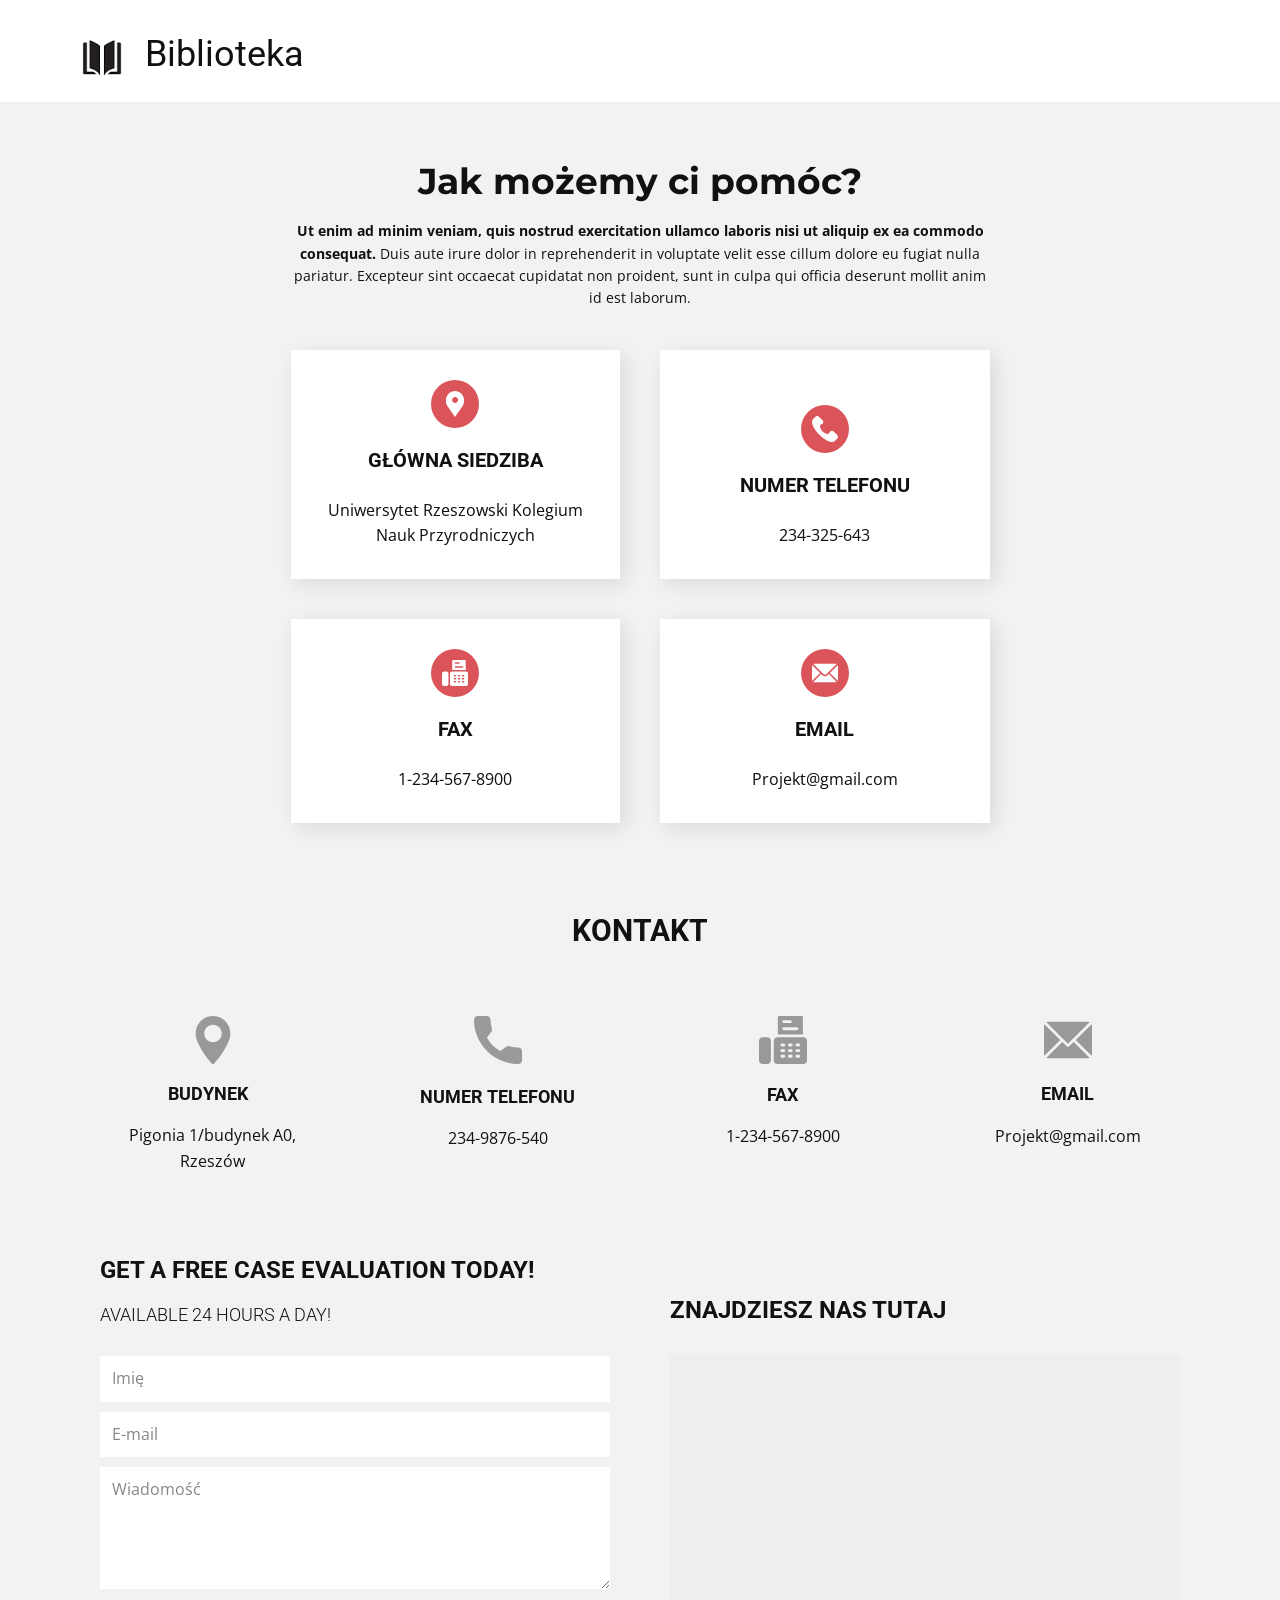
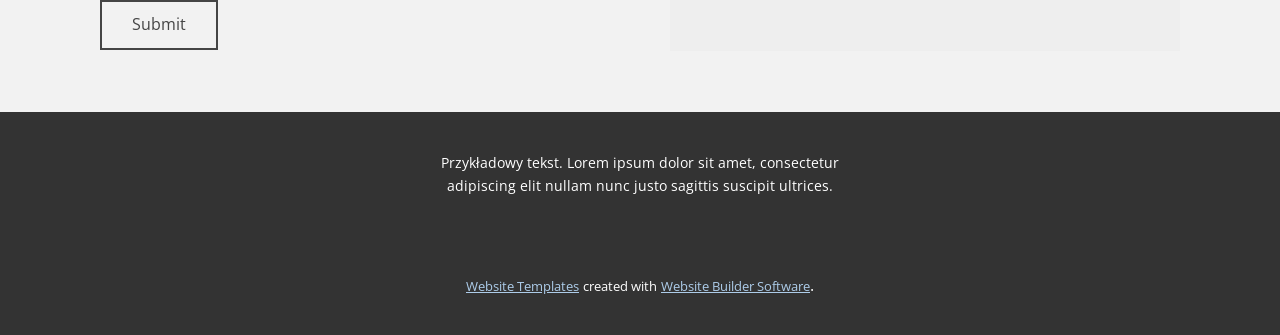
<file: Contact/index.html>
<!DOCTYPE html>
<html style="font-size: 16px;">
  <head>
    <meta name="viewport" content="width=device-width, initial-scale=1.0">
    <meta charset="utf-8">
    <meta name="keywords" content="Biblioteka, Jak możemy ci pomóc?, Kontakt">
    <meta name="description" content="">
    <title>Strona Główna</title>
    <link rel="stylesheet" href="nicepage.css" media="screen">
<link rel="stylesheet" href="Strona-Główna.css" media="screen">
    <script class="u-script" type="text/javascript" src="jquery.js" defer=""></script>
    <script class="u-script" type="text/javascript" src="nicepage.js" defer=""></script>
    <meta name="generator" content="Nicepage 4.11.3, nicepage.com">
    <link id="u-theme-google-font" rel="stylesheet" href="https://fonts.googleapis.com/css?family=Roboto:100,100i,300,300i,400,400i,500,500i,700,700i,900,900i|Open+Sans:300,300i,400,400i,500,500i,600,600i,700,700i,800,800i">
    <link id="u-page-google-font" rel="stylesheet" href="https://fonts.googleapis.com/css?family=Montserrat:100,100i,200,200i,300,300i,400,400i,500,500i,600,600i,700,700i,800,800i,900,900i">
    
    
    
    <script type="application/ld+json">{
		"@context": "http://schema.org",
		"@type": "Organization",
		"name": "",
		"logo": "images/unnamed.png"
}</script>
    <meta name="theme-color" content="#478ac9">
    <meta property="og:title" content="Strona Główna">
    <meta property="og:type" content="website">
  </head>
  <body data-home-page="Strona-Główna.html" data-home-page-title="Strona Główna" class="u-body u-xl-mode"><header class="u-clearfix u-header u-header" id="sec-e976"><div class="u-clearfix u-sheet u-sheet-1">
        <a href="https://nicepage.com" class="u-image u-logo u-image-1" data-image-width="85" data-image-height="85">
          <img src="images/unnamed.png" class="u-logo-image u-logo-image-1">
        </a>
        <h2 class="u-text u-text-1">Biblioteka</h2>
        <nav class="u-menu u-menu-dropdown u-offcanvas u-menu-1">
          <div class="menu-collapse" style="font-size: 1rem; letter-spacing: 0px;">
            <a class="u-button-style u-custom-left-right-menu-spacing u-custom-padding-bottom u-custom-top-bottom-menu-spacing u-nav-link u-text-active-palette-1-base u-text-hover-palette-2-base" href="#">
              <svg class="u-svg-link" viewBox="0 0 24 24"><use xmlns:xlink="http://www.w3.org/1999/xlink" xlink:href="#menu-hamburger"></use></svg>
              <svg class="u-svg-content" version="1.1" id="menu-hamburger" viewBox="0 0 16 16" x="0px" y="0px" xmlns:xlink="http://www.w3.org/1999/xlink" xmlns="http://www.w3.org/2000/svg"><g><rect y="1" width="16" height="2"></rect><rect y="7" width="16" height="2"></rect><rect y="13" width="16" height="2"></rect>
</g></svg>
            </a>
          </div>
          <div class="u-custom-menu u-nav-container"></div>
          <div class="u-custom-menu u-nav-container-collapse">
            <div class="u-black u-container-style u-inner-container-layout u-opacity u-opacity-95 u-sidenav">
              <div class="u-inner-container-layout u-sidenav-overflow">
                <div class="u-menu-close"></div>
                <ul class="u-align-center u-nav u-popupmenu-items u-unstyled u-nav-1"><li class="u-nav-item"><a class="u-button-style u-nav-link" href="Strona-Główna.html">Strona Główna</a>
</li></ul>
              </div>
            </div>
            <div class="u-black u-menu-overlay u-opacity u-opacity-70"></div>
          </div>
        </nav>
      </div></header>
    <section class="u-align-center u-clearfix u-grey-5 u-section-1" id="carousel_4050">
      <div class="u-clearfix u-sheet u-sheet-1">
        <h2 class="u-custom-font u-font-montserrat u-text u-text-1">Jak możemy ci pomóc?</h2>
        <p class="u-text u-text-2">
          <span style="font-weight: 700;">Ut enim ad minim veniam, quis nostrud exercitation ullamco laboris nisi ut aliquip ex ea commodo consequat. </span>Duis aute irure dolor in reprehenderit in voluptate velit esse cillum dolore eu fugiat nulla pariatur. Excepteur sint occaecat cupidatat non proident, sunt in culpa qui officia deserunt mollit anim id est laborum.
        </p>
        <div class="u-list u-list-1">
          <div class="u-repeater u-repeater-1">
            <div class="u-align-center u-container-style u-list-item u-repeater-item u-white u-list-item-1">
              <div class="u-container-layout u-similar-container u-valign-bottom u-container-layout-1"><span class="u-icon u-icon-circle u-palette-2-base u-icon-1"><svg class="u-svg-link" preserveAspectRatio="xMidYMin slice" viewBox="0 0 52 52" style=""><use xmlns:xlink="http://www.w3.org/1999/xlink" xlink:href="#svg-077e"></use></svg><svg class="u-svg-content" viewBox="0 0 52 52" x="0px" y="0px" id="svg-077e" style="enable-background:new 0 0 52 52;"><path style="fill:currentColor;" d="M38.853,5.324L38.853,5.324c-7.098-7.098-18.607-7.098-25.706,0h0
	C6.751,11.72,6.031,23.763,11.459,31L26,52l14.541-21C45.969,23.763,45.249,11.72,38.853,5.324z M26.177,24c-3.314,0-6-2.686-6-6
	s2.686-6,6-6s6,2.686,6,6S29.491,24,26.177,24z"></path></svg></span>
                <h5 class="u-align-center u-text u-text-3">gŁÓWNA SIEDZIBA</h5>
                <p class="u-align-center u-text u-text-4">Uniwersytet Rzeszowski Kolegium Nauk Przyrodniczych</p>
              </div>
            </div>
            <div class="u-container-style u-list-item u-repeater-item u-white u-list-item-2">
              <div class="u-container-layout u-similar-container u-valign-bottom u-container-layout-2"><span class="u-icon u-icon-circle u-palette-2-base u-text-white u-icon-2"><svg class="u-svg-link" preserveAspectRatio="xMidYMin slice" viewBox="0 0 513.64 513.64" style=""><use xmlns:xlink="http://www.w3.org/1999/xlink" xlink:href="#svg-9786"></use></svg><svg class="u-svg-content" viewBox="0 0 513.64 513.64" x="0px" y="0px" id="svg-9786" style="enable-background:new 0 0 513.64 513.64;"><g><g><path d="M499.66,376.96l-71.68-71.68c-25.6-25.6-69.12-15.359-79.36,17.92c-7.68,23.041-33.28,35.841-56.32,30.72    c-51.2-12.8-120.32-79.36-133.12-133.12c-7.68-23.041,7.68-48.641,30.72-56.32c33.28-10.24,43.52-53.76,17.92-79.36l-71.68-71.68    c-20.48-17.92-51.2-17.92-69.12,0l-48.64,48.64c-48.64,51.2,5.12,186.88,125.44,307.2c120.32,120.32,256,176.641,307.2,125.44    l48.64-48.64C517.581,425.6,517.581,394.88,499.66,376.96z"></path>
</g>
</g></svg></span>
                <h5 class="u-align-center u-text u-text-5">NUMER TELEFONU</h5>
                <p class="u-align-center u-text u-text-6">234-325-643</p>
              </div>
            </div>
            <div class="u-align-center u-container-style u-list-item u-repeater-item u-white u-list-item-3">
              <div class="u-container-layout u-similar-container u-valign-bottom u-container-layout-3"><span class="u-icon u-icon-circle u-palette-2-base u-icon-3"><svg class="u-svg-link" preserveAspectRatio="xMidYMin slice" viewBox="0 0 512 512" style=""><use xmlns:xlink="http://www.w3.org/1999/xlink" xlink:href="#svg-d01e"></use></svg><svg class="u-svg-content" viewBox="0 0 512 512" id="svg-d01e"><path d="m201 12.714v184.286h267v-184.286c0-7.022-5.692-12.714-12.714-12.714h-241.572c-7.022 0-12.714 5.692-12.714 12.714zm63.89 33.131h70.271c8.284 0 15 6.716 15 15s-6.716 15-15 15h-70.271c-8.284 0-15-6.716-15-15s6.715-15 15-15zm0 75.142h139.22c8.284 0 15 6.716 15 15s-6.716 15-15 15h-139.22c-8.284 0-15-6.716-15-15s6.715-15 15-15z"></path><path d="m472 227h-275c-22.091 0-40 17.909-40 40v205c0 22.091 17.909 40 40 40h275c22.091 0 40-17.909 40-40v-205c0-22.091-17.909-40-40-40zm-207.5 217.5h-20c-8.284 0-15-6.716-15-15s6.716-15 15-15h20c8.284 0 15 6.716 15 15s-6.716 15-15 15zm0-60h-20c-8.284 0-15-6.716-15-15s6.716-15 15-15h20c8.284 0 15 6.716 15 15s-6.716 15-15 15zm0-60h-20c-8.284 0-15-6.716-15-15s6.716-15 15-15h20c8.284 0 15 6.716 15 15s-6.716 15-15 15zm80 120h-20c-8.284 0-15-6.716-15-15s6.716-15 15-15h20c8.284 0 15 6.716 15 15s-6.716 15-15 15zm0-60h-20c-8.284 0-15-6.716-15-15s6.716-15 15-15h20c8.284 0 15 6.716 15 15s-6.716 15-15 15zm0-60h-20c-8.284 0-15-6.716-15-15s6.716-15 15-15h20c8.284 0 15 6.716 15 15s-6.716 15-15 15zm80 120h-20c-8.284 0-15-6.716-15-15s6.716-15 15-15h20c8.284 0 15 6.716 15 15s-6.716 15-15 15zm0-60h-20c-8.284 0-15-6.716-15-15s6.716-15 15-15h20c8.284 0 15 6.716 15 15s-6.716 15-15 15zm0-60h-20c-8.284 0-15-6.716-15-15s6.716-15 15-15h20c8.284 0 15 6.716 15 15s-6.716 15-15 15z"></path><path d="m87 227h-47c-22.091 0-40 17.909-40 40v205c0 22.091 17.909 40 40 40h47c22.091 0 40-17.909 40-40v-205c0-22.091-17.909-40-40-40z"></path></svg></span>
                <h5 class="u-align-center u-text u-text-7">Fax</h5>
                <p class="u-align-center u-text u-text-8">1-234-567-8900</p>
              </div>
            </div>
            <div class="u-align-center u-container-style u-list-item u-repeater-item u-white u-list-item-4">
              <div class="u-container-layout u-similar-container u-valign-bottom u-container-layout-4"><span class="u-icon u-icon-circle u-palette-2-base u-icon-4"><svg class="u-svg-link" preserveAspectRatio="xMidYMin slice" viewBox="0 0 512 512" style=""><use xmlns:xlink="http://www.w3.org/1999/xlink" xlink:href="#svg-9f82"></use></svg><svg class="u-svg-content" viewBox="0 0 512 512" x="0px" y="0px" id="svg-9f82" style="enable-background:new 0 0 512 512;"><g><g><path d="M507.49,101.721L352.211,256L507.49,410.279c2.807-5.867,4.51-12.353,4.51-19.279V121    C512,114.073,510.297,107.588,507.49,101.721z"></path>
</g>
</g><g><g><path d="M467,76H45c-6.927,0-13.412,1.703-19.279,4.51l198.463,197.463c17.548,17.548,46.084,17.548,63.632,0L486.279,80.51    C480.412,77.703,473.927,76,467,76z"></path>
</g>
</g><g><g><path d="M4.51,101.721C1.703,107.588,0,114.073,0,121v270c0,6.927,1.703,13.413,4.51,19.279L159.789,256L4.51,101.721z"></path>
</g>
</g><g><g><path d="M331,277.211l-21.973,21.973c-29.239,29.239-76.816,29.239-106.055,0L181,277.211L25.721,431.49    C31.588,434.297,38.073,436,45,436h422c6.927,0,13.412-1.703,19.279-4.51L331,277.211z"></path>
</g>
</g></svg></span>
                <h5 class="u-align-center u-text u-text-9">Email</h5>
                <p class="u-align-center u-text u-text-10">Projekt@gmail.com</p>
              </div>
            </div>
          </div>
        </div>
      </div>
    </section>
    <section class="u-align-center u-clearfix u-grey-5 u-section-2" id="carousel_330f">
      <div class="u-clearfix u-sheet u-valign-middle u-sheet-1">
        <h2 class="u-text u-text-1">Kontakt</h2>
        <div class="u-clearfix u-expanded-width u-layout-wrap u-layout-wrap-1">
          <div class="u-layout">
            <div class="u-layout-col">
              <div class="u-size-30">
                <div class="u-layout-row">
                  <div class="u-align-center u-container-style u-layout-cell u-left-cell u-size-15 u-size-30-md u-layout-cell-1">
                    <div class="u-container-layout u-valign-top u-container-layout-1"><span class="u-icon u-icon-circle u-text-grey-40 u-icon-1"><svg class="u-svg-link" preserveAspectRatio="xMidYMin slice" viewBox="0 0 512 512" style=""><use xmlns:xlink="http://www.w3.org/1999/xlink" xlink:href="#svg-d257"></use></svg><svg class="u-svg-content" viewBox="0 0 512 512" x="0px" y="0px" id="svg-d257" style="enable-background:new 0 0 512 512;"><g><g><path d="M256,0C153.755,0,70.573,83.182,70.573,185.426c0,126.888,165.939,313.167,173.004,321.035    c6.636,7.391,18.222,7.378,24.846,0c7.065-7.868,173.004-194.147,173.004-321.035C441.425,83.182,358.244,0,256,0z M256,278.719    c-51.442,0-93.292-41.851-93.292-93.293S204.559,92.134,256,92.134s93.291,41.851,93.291,93.293S307.441,278.719,256,278.719z"></path>
</g>
</g></svg></span>
                      <h6 class="u-text u-text-2">BUDYNEK</h6>
                      <p class="u-text u-text-3">Pigonia 1/budynek A0, Rzeszów</p>
                    </div>
                  </div>
                  <div class="u-align-center u-container-style u-layout-cell u-size-15 u-size-30-md u-layout-cell-2">
                    <div class="u-container-layout u-valign-top u-container-layout-2"><span class="u-icon u-icon-circle u-text-grey-40 u-icon-2"><svg class="u-svg-link" preserveAspectRatio="xMidYMin slice" viewBox="0 0 384 384" style=""><use xmlns:xlink="http://www.w3.org/1999/xlink" xlink:href="#svg-8dc6"></use></svg><svg class="u-svg-content" viewBox="0 0 384 384" x="0px" y="0px" id="svg-8dc6" style="enable-background:new 0 0 384 384;"><g><g><path d="M353.188,252.052c-23.51,0-46.594-3.677-68.469-10.906c-10.719-3.656-23.896-0.302-30.438,6.417l-43.177,32.594    c-50.073-26.729-80.917-57.563-107.281-107.26l31.635-42.052c8.219-8.208,11.167-20.198,7.635-31.448    c-7.26-21.99-10.948-45.063-10.948-68.583C132.146,13.823,118.323,0,101.333,0H30.813C13.823,0,0,13.823,0,30.813    C0,225.563,158.438,384,353.188,384c16.99,0,30.813-13.823,30.813-30.813v-70.323C384,265.875,370.177,252.052,353.188,252.052z"></path>
</g>
</g></svg></span>
                      <h6 class="u-text u-text-4">NUMER TELEFONU</h6>
                      <p class="u-text u-text-5">234-9876-540<br>
                      </p>
                    </div>
                  </div>
                  <div class="u-container-style u-layout-cell u-size-15 u-size-30-md u-layout-cell-3">
                    <div class="u-container-layout u-valign-top u-container-layout-3"><span class="u-icon u-icon-circle u-text-grey-40 u-icon-3"><svg class="u-svg-link" preserveAspectRatio="xMidYMin slice" viewBox="0 0 512 512" style=""><use xmlns:xlink="http://www.w3.org/1999/xlink" xlink:href="#svg-7004"></use></svg><svg class="u-svg-content" viewBox="0 0 512 512" id="svg-7004"><path d="m201 12.714v184.286h267v-184.286c0-7.022-5.692-12.714-12.714-12.714h-241.572c-7.022 0-12.714 5.692-12.714 12.714zm63.89 33.131h70.271c8.284 0 15 6.716 15 15s-6.716 15-15 15h-70.271c-8.284 0-15-6.716-15-15s6.715-15 15-15zm0 75.142h139.22c8.284 0 15 6.716 15 15s-6.716 15-15 15h-139.22c-8.284 0-15-6.716-15-15s6.715-15 15-15z"></path><path d="m472 227h-275c-22.091 0-40 17.909-40 40v205c0 22.091 17.909 40 40 40h275c22.091 0 40-17.909 40-40v-205c0-22.091-17.909-40-40-40zm-207.5 217.5h-20c-8.284 0-15-6.716-15-15s6.716-15 15-15h20c8.284 0 15 6.716 15 15s-6.716 15-15 15zm0-60h-20c-8.284 0-15-6.716-15-15s6.716-15 15-15h20c8.284 0 15 6.716 15 15s-6.716 15-15 15zm0-60h-20c-8.284 0-15-6.716-15-15s6.716-15 15-15h20c8.284 0 15 6.716 15 15s-6.716 15-15 15zm80 120h-20c-8.284 0-15-6.716-15-15s6.716-15 15-15h20c8.284 0 15 6.716 15 15s-6.716 15-15 15zm0-60h-20c-8.284 0-15-6.716-15-15s6.716-15 15-15h20c8.284 0 15 6.716 15 15s-6.716 15-15 15zm0-60h-20c-8.284 0-15-6.716-15-15s6.716-15 15-15h20c8.284 0 15 6.716 15 15s-6.716 15-15 15zm80 120h-20c-8.284 0-15-6.716-15-15s6.716-15 15-15h20c8.284 0 15 6.716 15 15s-6.716 15-15 15zm0-60h-20c-8.284 0-15-6.716-15-15s6.716-15 15-15h20c8.284 0 15 6.716 15 15s-6.716 15-15 15zm0-60h-20c-8.284 0-15-6.716-15-15s6.716-15 15-15h20c8.284 0 15 6.716 15 15s-6.716 15-15 15z"></path><path d="m87 227h-47c-22.091 0-40 17.909-40 40v205c0 22.091 17.909 40 40 40h47c22.091 0 40-17.909 40-40v-205c0-22.091-17.909-40-40-40z"></path></svg></span>
                      <h6 class="u-align-center u-text u-text-6">fax</h6>
                      <p class="u-align-center u-text u-text-7">1-234-567-8900</p>
                    </div>
                  </div>
                  <div class="u-container-style u-layout-cell u-right-cell u-size-15 u-size-30-md u-layout-cell-4">
                    <div class="u-container-layout u-valign-top u-container-layout-4"><span class="u-icon u-icon-circle u-text-grey-40 u-icon-4"><svg class="u-svg-link" preserveAspectRatio="xMidYMin slice" viewBox="0 0 512 512" style=""><use xmlns:xlink="http://www.w3.org/1999/xlink" xlink:href="#svg-5d37"></use></svg><svg class="u-svg-content" viewBox="0 0 512 512" x="0px" y="0px" id="svg-5d37" style="enable-background:new 0 0 512 512;"><g><g><path d="M467,61H45c-6.927,0-13.412,1.703-19.279,4.51L255,294.789l51.389-49.387c0,0,0.004-0.005,0.005-0.007    c0.001-0.002,0.005-0.004,0.005-0.004L486.286,65.514C480.418,62.705,473.929,61,467,61z"></path>
</g>
</g><g><g><path d="M507.496,86.728L338.213,256.002L507.49,425.279c2.807-5.867,4.51-12.352,4.51-19.279V106    C512,99.077,510.301,92.593,507.496,86.728z"></path>
</g>
</g><g><g><path d="M4.51,86.721C1.703,92.588,0,99.073,0,106v300c0,6.923,1.701,13.409,4.506,19.274L173.789,256L4.51,86.721z"></path>
</g>
</g><g><g><path d="M317.002,277.213l-51.396,49.393c-2.93,2.93-6.768,4.395-10.605,4.395s-7.676-1.465-10.605-4.395L195,277.211    L25.714,446.486C31.582,449.295,38.071,451,45,451h422c6.927,0,13.412-1.703,19.279-4.51L317.002,277.213z"></path>
</g>
</g></svg></span>
                      <h6 class="u-align-center u-text u-text-8">Email</h6>
                      <p class="u-align-center u-text u-text-9">Projekt@gmail.com</p>
                    </div>
                  </div>
                </div>
              </div>
              <div class="u-size-30">
                <div class="u-layout-row">
                  <div class="u-size-30">
                    <div class="u-layout-col">
                      <div class="u-container-style u-layout-cell u-left-cell u-size-60 u-layout-cell-5">
                        <div class="u-container-layout u-container-layout-5">
                          <h3 class="u-text u-text-default u-text-10">Get a free case evaluation today!</h3>
                          <h6 class="u-text u-text-11">AVAILABLE 24 HOURS A DAY!</h6>
                          <div class="u-form u-form-1">
                            <form action="#" method="POST" class="u-clearfix u-form-spacing-10 u-form-vertical u-inner-form" style="padding: 0;" source="email" name="form">
                              <div class="u-form-group u-form-name">
                                <label for="name-3d90" class="u-form-control-hidden u-label">Name</label>
                                <input type="text" placeholder="Imię" id="name-3d90" name="name" class="u-input u-input-rectangle u-white" required="">
                              </div>
                              <div class="u-form-email u-form-group">
                                <label for="email-3d90" class="u-form-control-hidden u-label">Email</label>
                                <input type="email" placeholder="E-mail" id="email-3d90" name="email" class="u-input u-input-rectangle u-white" required="">
                              </div>
                              <div class="u-form-group u-form-message">
                                <label for="message-3d90" class="u-form-control-hidden u-label">Message</label>
                                <textarea placeholder="Wiadomość" rows="4" cols="50" id="message-3d90" name="message" class="u-input u-input-rectangle u-white" required=""></textarea>
                              </div>
                              <div class="u-align-left u-form-group u-form-submit">
                                <a href="#" class="u-border-2 u-border-grey-dark-1 u-btn u-btn-rectangle u-btn-submit u-button-style u-none u-btn-1">Submit</a>
                                <input type="submit" value="submit" class="u-form-control-hidden">
                              </div>
                              <div class="u-form-send-message u-form-send-success"> Thank you! Your message has been sent. </div>
                              <div class="u-form-send-error u-form-send-message"> Unable to send your message. Please fix errors then try again. </div>
                              <input type="hidden" value="" name="recaptchaResponse">
                            </form>
                          </div>
                        </div>
                      </div>
                    </div>
                  </div>
                  <div class="u-size-30">
                    <div class="u-layout-col">
                      <div class="u-container-style u-layout-cell u-right-cell u-size-60 u-layout-cell-6">
                        <div class="u-container-layout u-container-layout-6">
                          <h3 class="u-text u-text-default u-text-12">Znajdziesz nas tutaj</h3>
                          <div class="u-grey-light-2 u-map u-map-1">
                            <div class="embed-responsive">
                              <iframe class="embed-responsive-item" src="//maps.google.com/maps?output=embed&amp;q=Uniwersytet%20Rzeszowski%20Kolegium%20Nauk%20przyrodniczych&amp;z=10&amp;t=m" data-map="[base64]"></iframe>
                            </div>
                          </div>
                        </div>
                      </div>
                    </div>
                  </div>
                </div>
              </div>
            </div>
          </div>
        </div>
      </div>
    </section>
    
    
    <footer class="u-align-center u-clearfix u-footer u-grey-80 u-footer" id="sec-a70b"><div class="u-clearfix u-sheet u-sheet-1">
        <p class="u-small-text u-text u-text-variant u-text-1">Przykładowy tekst. Lorem ipsum dolor sit amet, consectetur adipiscing elit nullam nunc justo sagittis suscipit ultrices.</p>
      </div></footer>
    <section class="u-backlink u-clearfix u-grey-80">
      <a class="u-link" href="https://nicepage.com/website-templates" target="_blank">
        <span>Website Templates</span>
      </a>
      <p class="u-text">
        <span>created with</span>
      </p>
      <a class="u-link" href="" target="_blank">
        <span>Website Builder Software</span>
      </a>. 
    </section>
  </body>
</html>
</file>
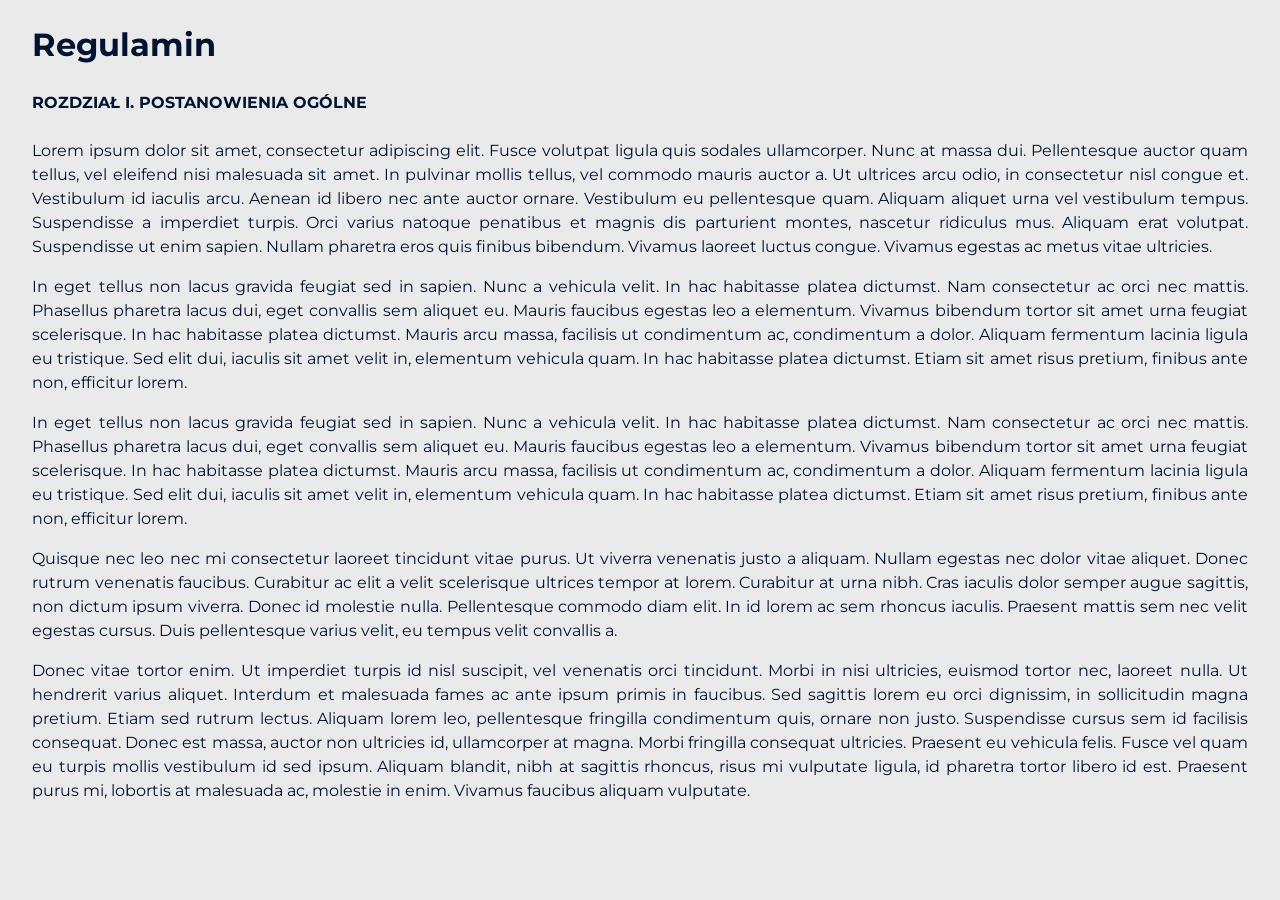
<file: regulamin.html>
<!DOCTYPE html>
<html lang="en">
<head>
  <meta charset="UTF-8">
  <meta http-equiv="X-UA-Compatible" content="IE=edge">
  <meta name="viewport" content="width=device-width, initial-scale=1.0">
  <title>Regulamin</title>

  <style>

@import url(https://fonts.googleapis.com/css?family=Montserrat:700,400);
*, *:before, *:after {
  -moz-box-sizing: border-box;
  -webkit-box-sizing: border-box;
  box-sizing: border-box;
}

body {
  margin: 1em 2em;
  line-height: 1.5;
  background-color: #EAEAEA;
  color: #001331;
  text-align: justify;
  font-family: "Montserrat", sans-serif;
}

p {
  max-width: 120em;
}

.tooltip {
  position: relative;
  display: inline-block;
  cursor: help;
  border-color: #001331;
  border-bottom: 1px dotted rgba(0, 19, 49, 0.9);
  background-color: #EAEADE;
  background-color: rgba(255, 255, 0, 0.05);
}
.tooltip:after {
  content: attr(data-tip);
  position: absolute;
  bottom: 24px;
  left: -10px;
  min-width: 100px;
  max-width: 100px;
  padding: 5px 7px 5px 10px;
  pointer-events: none;
  font-size: 0.75em;
  background-color: #001331;
  background-color: rgba(0, 19, 49, 0.9);
  color: #FFF;
  border-radius: 2px;
}
.tooltip:before {
  content: "";
  width: 0;
  height: 0;
  position: absolute;
  left: 5px;
  bottom: 18px;
  border-left: 6px solid transparent;
  border-right: 6px solid transparent;
  border-top: 6px solid #001331;
  border-top: 6px solid rgba(0, 19, 49, 0.9);
}
.tooltip:before, .tooltip:after {
  display: block;
  visibility: hidden;
  opacity: 0;
  transition: opacity 0.2s ease-out, margin 0.2s ease-out;
}
.tooltip:hover {
  color: #999;
}
.tooltip:hover:before, .tooltip:hover:after {
  opacity: 1;
  margin-bottom: 3px;
  visibility: visible;
}

.tooltip-bottom:after {
  top: 24px;
}
.tooltip-bottom:before {
  top: 18px;
  border-top: 0;
  border-left: 6px solid transparent;
  border-right: 6px solid transparent;
  border-bottom: 6px solid #001331;
  border-bottom: 6px solid rgba(0, 19, 49, 0.9);
}
.tooltip-bottom:hover:before, .tooltip-bottom:hover:after {
  bottom: auto;
  margin-bottom: 0;
  margin-top: 3px;
}

  </style>
</head>
<body>

  <h1>Regulamin</h1>
  <p>
    <b>ROZDZIAŁ I. POSTANOWIENIA OGÓLNE</b><br /><br />
    Lorem ipsum dolor sit amet, consectetur adipiscing elit. Fusce volutpat ligula quis sodales ullamcorper. Nunc at massa dui. Pellentesque auctor quam tellus, vel eleifend nisi malesuada sit amet. In pulvinar mollis tellus, vel commodo mauris auctor a. Ut ultrices arcu odio, in consectetur nisl congue et. Vestibulum id iaculis arcu. Aenean id libero nec ante auctor ornare. Vestibulum eu pellentesque quam. Aliquam aliquet urna vel vestibulum tempus. Suspendisse a imperdiet turpis. Orci varius natoque penatibus et magnis dis parturient montes, nascetur ridiculus mus. Aliquam erat volutpat. Suspendisse ut enim sapien. Nullam pharetra eros quis finibus bibendum. Vivamus laoreet luctus congue. Vivamus egestas ac metus vitae ultricies.
  </p>
  <p>
    In eget tellus non lacus gravida feugiat sed in sapien. Nunc a vehicula velit. In hac habitasse platea dictumst. Nam consectetur ac orci nec mattis. Phasellus pharetra lacus dui, eget convallis sem aliquet eu. Mauris faucibus egestas leo a elementum. Vivamus bibendum tortor sit amet urna feugiat scelerisque. In hac habitasse platea dictumst. Mauris arcu massa, facilisis ut condimentum ac, condimentum a dolor. Aliquam fermentum lacinia ligula eu tristique. Sed elit dui, iaculis sit amet velit in, elementum vehicula quam. In hac habitasse platea dictumst. Etiam sit amet risus pretium, finibus ante non, efficitur lorem.
  </p>
  
  <p>
    In eget tellus non lacus gravida feugiat sed in sapien. Nunc a vehicula velit. In hac habitasse platea dictumst. Nam consectetur ac orci nec mattis. Phasellus pharetra lacus dui, eget convallis sem aliquet eu. Mauris faucibus egestas leo a elementum. Vivamus bibendum tortor sit amet urna feugiat scelerisque. In hac habitasse platea dictumst. Mauris arcu massa, facilisis ut condimentum ac, condimentum a dolor. Aliquam fermentum lacinia ligula eu tristique. Sed elit dui, iaculis sit amet velit in, elementum vehicula quam. In hac habitasse platea dictumst. Etiam sit amet risus pretium, finibus ante non, efficitur lorem.
  </p>
  
  <P>
    Quisque nec leo nec mi consectetur laoreet tincidunt vitae purus. Ut viverra venenatis justo a aliquam. Nullam egestas nec dolor vitae aliquet. Donec rutrum venenatis faucibus. Curabitur ac elit a velit scelerisque ultrices tempor at lorem. Curabitur at urna nibh. Cras iaculis dolor semper augue sagittis, non dictum ipsum viverra. Donec id molestie nulla. Pellentesque commodo diam elit. In id lorem ac sem rhoncus iaculis. Praesent mattis sem nec velit egestas cursus. Duis pellentesque varius velit, eu tempus velit convallis a.
  </P>
  
  <P>
    Donec vitae tortor enim. Ut imperdiet turpis id nisl suscipit, vel venenatis orci tincidunt. Morbi in nisi ultricies, euismod tortor nec, laoreet nulla. Ut hendrerit varius aliquet. Interdum et malesuada fames ac ante ipsum primis in faucibus. Sed sagittis lorem eu orci dignissim, in sollicitudin magna pretium. Etiam sed rutrum lectus. Aliquam lorem leo, pellentesque fringilla condimentum quis, ornare non justo. Suspendisse cursus sem id facilisis consequat. Donec est massa, auctor non ultricies id, ullamcorper at magna. Morbi fringilla consequat ultricies. Praesent eu vehicula felis. Fusce vel quam eu turpis mollis vestibulum id sed ipsum. Aliquam blandit, nibh at sagittis rhoncus, risus mi vulputate ligula, id pharetra tortor libero id est. Praesent purus mi, lobortis at malesuada ac, molestie in enim. Vivamus faucibus aliquam vulputate.
  </p
  
</body>
</html>
</file>
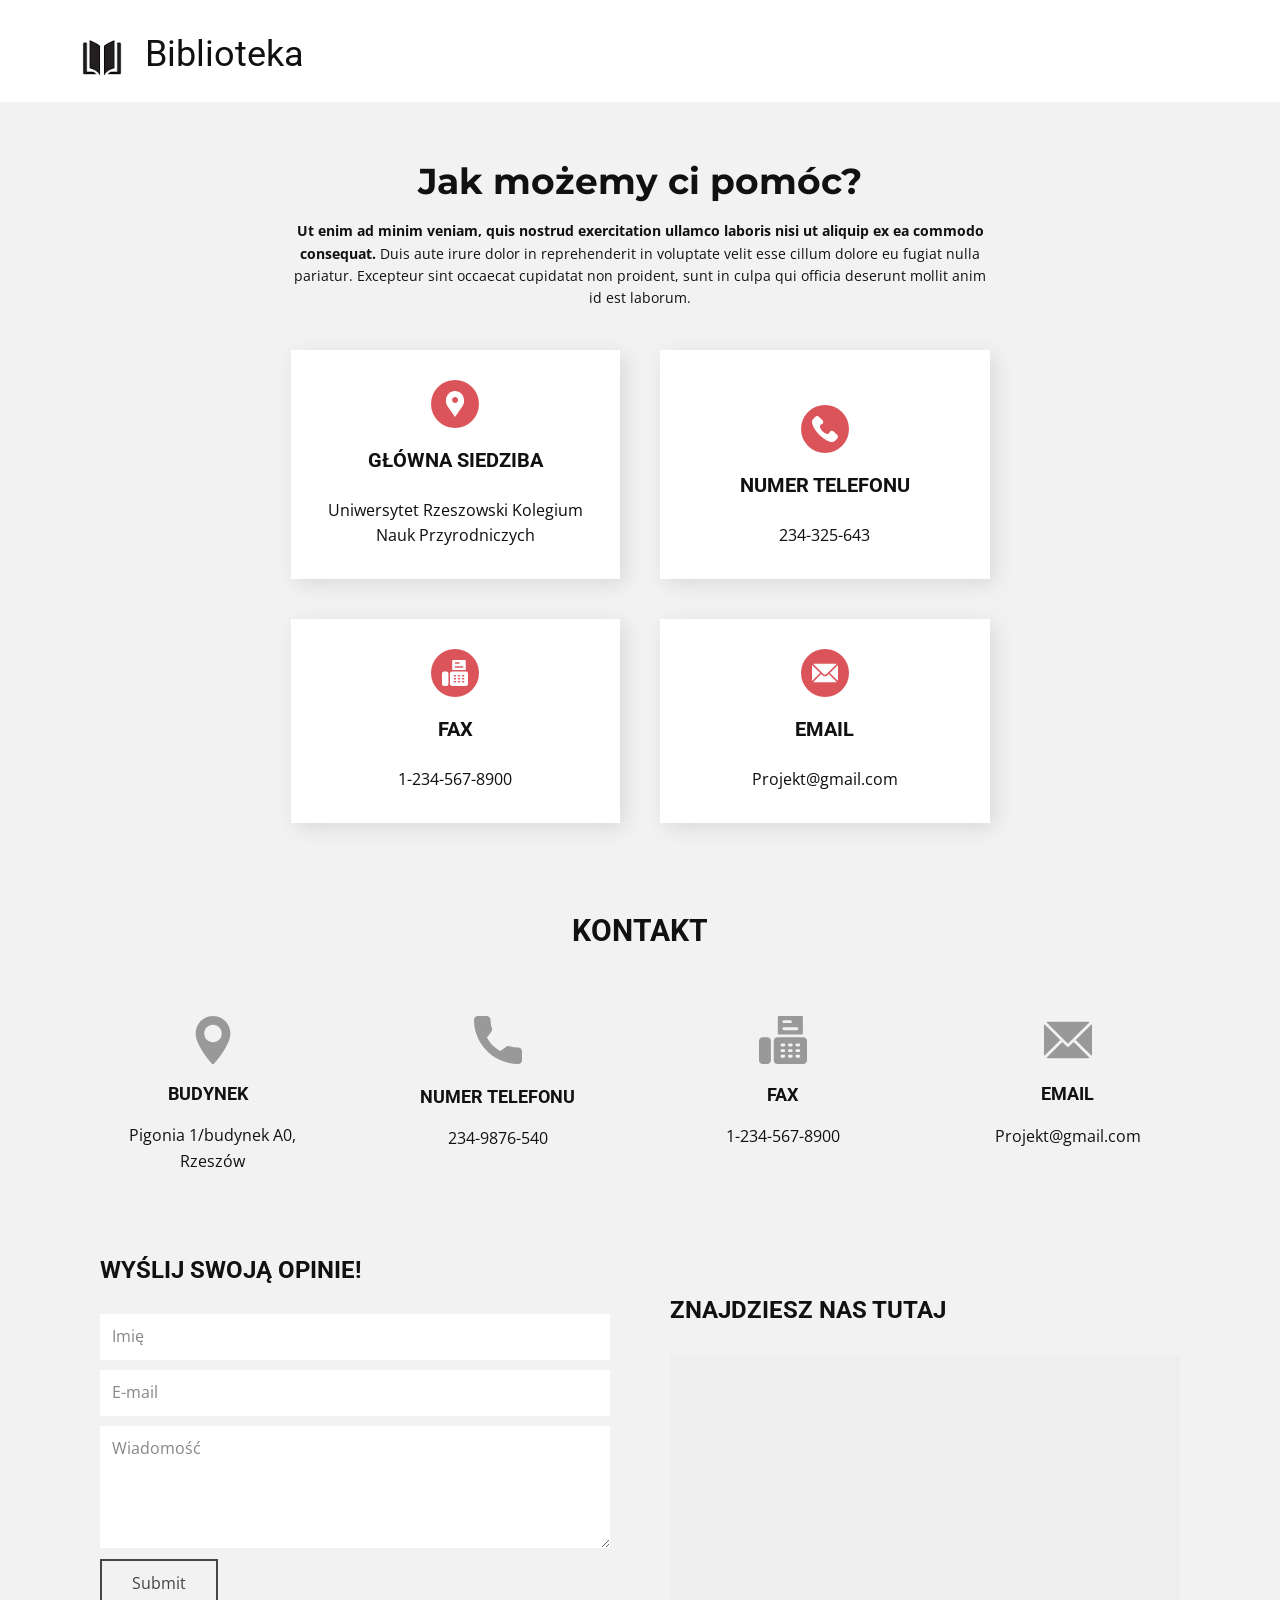
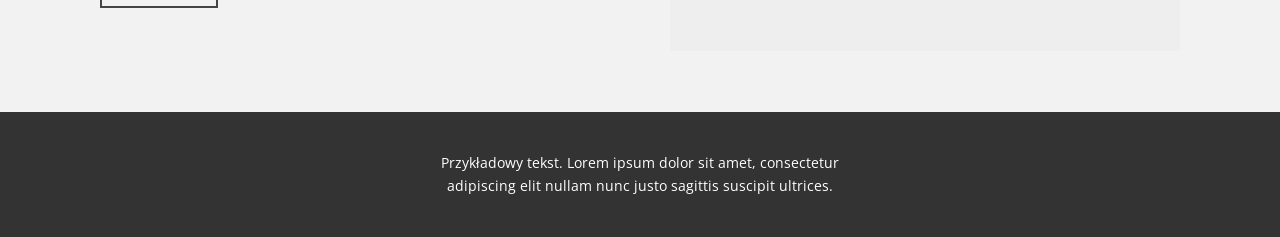
<file: Contact/Strona-Główna.html>
<!DOCTYPE html>
<html style="font-size: 16px;">
  <head>
    <meta name="viewport" content="width=device-width, initial-scale=1.0">
    <meta charset="utf-8">
    <meta name="keywords" content="Biblioteka, Jak możemy ci pomóc?, Kontakt">
    <meta name="description" content="">
    <title>Strona Główna</title>
    <link rel="stylesheet" href="nicepage.css" media="screen">
<link rel="stylesheet" href="Strona-Główna.css" media="screen">
    <script class="u-script" type="text/javascript" src="jquery.js" defer=""></script>
    <script class="u-script" type="text/javascript" src="nicepage.js" defer=""></script>
    <meta name="generator" content="Nicepage 4.11.3, nicepage.com">
    <link id="u-theme-google-font" rel="stylesheet" href="https://fonts.googleapis.com/css?family=Roboto:100,100i,300,300i,400,400i,500,500i,700,700i,900,900i|Open+Sans:300,300i,400,400i,500,500i,600,600i,700,700i,800,800i">
    <link id="u-page-google-font" rel="stylesheet" href="https://fonts.googleapis.com/css?family=Montserrat:100,100i,200,200i,300,300i,400,400i,500,500i,600,600i,700,700i,800,800i,900,900i">
    
    
    
    <script type="application/ld+json">{
		"@context": "http://schema.org",
		"@type": "Organization",
		"name": "",
		"logo": "images/unnamed.png"
}</script>
    <meta name="theme-color" content="#478ac9">
    <meta property="og:title" content="Strona Główna">
    <meta property="og:type" content="website">
  </head>
  <body class="u-body u-xl-mode"><header class="u-clearfix u-header u-header" id="sec-e976"><div class="u-clearfix u-sheet u-sheet-1">
        <a href="https://nicepage.com" class="u-image u-logo u-image-1" data-image-width="85" data-image-height="85">
          <img src="images/unnamed.png" class="u-logo-image u-logo-image-1">
        </a>
        <h2 class="u-text u-text-1"><a href="../index.php">Biblioteka</a></h2>
        <nav class="u-menu u-menu-dropdown u-offcanvas u-menu-1">
          <div class="menu-collapse" style="font-size: 1rem; letter-spacing: 0px;">
            <a class="u-button-style u-custom-left-right-menu-spacing u-custom-padding-bottom u-custom-top-bottom-menu-spacing u-nav-link u-text-active-palette-1-base u-text-hover-palette-2-base" href="#">
              <svg class="u-svg-link" viewBox="0 0 24 24"><use xmlns:xlink="http://www.w3.org/1999/xlink" xlink:href="#menu-hamburger"></use></svg>
              <svg class="u-svg-content" version="1.1" id="menu-hamburger" viewBox="0 0 16 16" x="0px" y="0px" xmlns:xlink="http://www.w3.org/1999/xlink" xmlns="http://www.w3.org/2000/svg"><g><rect y="1" width="16" height="2"></rect><rect y="7" width="16" height="2"></rect><rect y="13" width="16" height="2"></rect>
</g></svg>
            </a>
          </div>
          <div class="u-custom-menu u-nav-container"></div>
          <div class="u-custom-menu u-nav-container-collapse">
            <div class="u-black u-container-style u-inner-container-layout u-opacity u-opacity-95 u-sidenav">
              <div class="u-inner-container-layout u-sidenav-overflow">
                <div class="u-menu-close"></div>
                <ul class="u-align-center u-nav u-popupmenu-items u-unstyled u-nav-1"><li class="u-nav-item"><a class="u-button-style u-nav-link" href="Strona-Główna.html">Strona Główna</a>
</li></ul>
              </div>
            </div>
            <div class="u-black u-menu-overlay u-opacity u-opacity-70"></div>
          </div>
        </nav>
      </div></header>
    <section class="u-align-center u-clearfix u-grey-5 u-section-1" id="carousel_4050">
      <div class="u-clearfix u-sheet u-sheet-1">
        <h2 class="u-custom-font u-font-montserrat u-text u-text-1">Jak możemy ci pomóc?</h2>
        <p class="u-text u-text-2">
          <span style="font-weight: 700;">Ut enim ad minim veniam, quis nostrud exercitation ullamco laboris nisi ut aliquip ex ea commodo consequat. </span>Duis aute irure dolor in reprehenderit in voluptate velit esse cillum dolore eu fugiat nulla pariatur. Excepteur sint occaecat cupidatat non proident, sunt in culpa qui officia deserunt mollit anim id est laborum.
        </p>
        <div class="u-list u-list-1">
          <div class="u-repeater u-repeater-1">
            <div class="u-align-center u-container-style u-list-item u-repeater-item u-white u-list-item-1">
              <div class="u-container-layout u-similar-container u-valign-bottom u-container-layout-1"><span class="u-icon u-icon-circle u-palette-2-base u-icon-1"><svg class="u-svg-link" preserveAspectRatio="xMidYMin slice" viewBox="0 0 52 52" style=""><use xmlns:xlink="http://www.w3.org/1999/xlink" xlink:href="#svg-077e"></use></svg><svg class="u-svg-content" viewBox="0 0 52 52" x="0px" y="0px" id="svg-077e" style="enable-background:new 0 0 52 52;"><path style="fill:currentColor;" d="M38.853,5.324L38.853,5.324c-7.098-7.098-18.607-7.098-25.706,0h0
	C6.751,11.72,6.031,23.763,11.459,31L26,52l14.541-21C45.969,23.763,45.249,11.72,38.853,5.324z M26.177,24c-3.314,0-6-2.686-6-6
	s2.686-6,6-6s6,2.686,6,6S29.491,24,26.177,24z"></path></svg></span>
                <h5 class="u-align-center u-text u-text-3">gŁÓWNA SIEDZIBA</h5>
                <p class="u-align-center u-text u-text-4">Uniwersytet Rzeszowski Kolegium Nauk Przyrodniczych</p>
              </div>
            </div>
            <div class="u-container-style u-list-item u-repeater-item u-white u-list-item-2">
              <div class="u-container-layout u-similar-container u-valign-bottom u-container-layout-2"><span class="u-icon u-icon-circle u-palette-2-base u-text-white u-icon-2"><svg class="u-svg-link" preserveAspectRatio="xMidYMin slice" viewBox="0 0 513.64 513.64" style=""><use xmlns:xlink="http://www.w3.org/1999/xlink" xlink:href="#svg-9786"></use></svg><svg class="u-svg-content" viewBox="0 0 513.64 513.64" x="0px" y="0px" id="svg-9786" style="enable-background:new 0 0 513.64 513.64;"><g><g><path d="M499.66,376.96l-71.68-71.68c-25.6-25.6-69.12-15.359-79.36,17.92c-7.68,23.041-33.28,35.841-56.32,30.72    c-51.2-12.8-120.32-79.36-133.12-133.12c-7.68-23.041,7.68-48.641,30.72-56.32c33.28-10.24,43.52-53.76,17.92-79.36l-71.68-71.68    c-20.48-17.92-51.2-17.92-69.12,0l-48.64,48.64c-48.64,51.2,5.12,186.88,125.44,307.2c120.32,120.32,256,176.641,307.2,125.44    l48.64-48.64C517.581,425.6,517.581,394.88,499.66,376.96z"></path>
</g>
</g></svg></span>
                <h5 class="u-align-center u-text u-text-5">NUMER TELEFONU</h5>
                <p class="u-align-center u-text u-text-6">234-325-643</p>
              </div>
            </div>
            <div class="u-align-center u-container-style u-list-item u-repeater-item u-white u-list-item-3">
              <div class="u-container-layout u-similar-container u-valign-bottom u-container-layout-3"><span class="u-icon u-icon-circle u-palette-2-base u-icon-3"><svg class="u-svg-link" preserveAspectRatio="xMidYMin slice" viewBox="0 0 512 512" style=""><use xmlns:xlink="http://www.w3.org/1999/xlink" xlink:href="#svg-d01e"></use></svg><svg class="u-svg-content" viewBox="0 0 512 512" id="svg-d01e"><path d="m201 12.714v184.286h267v-184.286c0-7.022-5.692-12.714-12.714-12.714h-241.572c-7.022 0-12.714 5.692-12.714 12.714zm63.89 33.131h70.271c8.284 0 15 6.716 15 15s-6.716 15-15 15h-70.271c-8.284 0-15-6.716-15-15s6.715-15 15-15zm0 75.142h139.22c8.284 0 15 6.716 15 15s-6.716 15-15 15h-139.22c-8.284 0-15-6.716-15-15s6.715-15 15-15z"></path><path d="m472 227h-275c-22.091 0-40 17.909-40 40v205c0 22.091 17.909 40 40 40h275c22.091 0 40-17.909 40-40v-205c0-22.091-17.909-40-40-40zm-207.5 217.5h-20c-8.284 0-15-6.716-15-15s6.716-15 15-15h20c8.284 0 15 6.716 15 15s-6.716 15-15 15zm0-60h-20c-8.284 0-15-6.716-15-15s6.716-15 15-15h20c8.284 0 15 6.716 15 15s-6.716 15-15 15zm0-60h-20c-8.284 0-15-6.716-15-15s6.716-15 15-15h20c8.284 0 15 6.716 15 15s-6.716 15-15 15zm80 120h-20c-8.284 0-15-6.716-15-15s6.716-15 15-15h20c8.284 0 15 6.716 15 15s-6.716 15-15 15zm0-60h-20c-8.284 0-15-6.716-15-15s6.716-15 15-15h20c8.284 0 15 6.716 15 15s-6.716 15-15 15zm0-60h-20c-8.284 0-15-6.716-15-15s6.716-15 15-15h20c8.284 0 15 6.716 15 15s-6.716 15-15 15zm80 120h-20c-8.284 0-15-6.716-15-15s6.716-15 15-15h20c8.284 0 15 6.716 15 15s-6.716 15-15 15zm0-60h-20c-8.284 0-15-6.716-15-15s6.716-15 15-15h20c8.284 0 15 6.716 15 15s-6.716 15-15 15zm0-60h-20c-8.284 0-15-6.716-15-15s6.716-15 15-15h20c8.284 0 15 6.716 15 15s-6.716 15-15 15z"></path><path d="m87 227h-47c-22.091 0-40 17.909-40 40v205c0 22.091 17.909 40 40 40h47c22.091 0 40-17.909 40-40v-205c0-22.091-17.909-40-40-40z"></path></svg></span>
                <h5 class="u-align-center u-text u-text-7">Fax</h5>
                <p class="u-align-center u-text u-text-8">1-234-567-8900</p>
              </div>
            </div>
            <div class="u-align-center u-container-style u-list-item u-repeater-item u-white u-list-item-4">
              <div class="u-container-layout u-similar-container u-valign-bottom u-container-layout-4"><span class="u-icon u-icon-circle u-palette-2-base u-icon-4"><svg class="u-svg-link" preserveAspectRatio="xMidYMin slice" viewBox="0 0 512 512" style=""><use xmlns:xlink="http://www.w3.org/1999/xlink" xlink:href="#svg-9f82"></use></svg><svg class="u-svg-content" viewBox="0 0 512 512" x="0px" y="0px" id="svg-9f82" style="enable-background:new 0 0 512 512;"><g><g><path d="M507.49,101.721L352.211,256L507.49,410.279c2.807-5.867,4.51-12.353,4.51-19.279V121    C512,114.073,510.297,107.588,507.49,101.721z"></path>
</g>
</g><g><g><path d="M467,76H45c-6.927,0-13.412,1.703-19.279,4.51l198.463,197.463c17.548,17.548,46.084,17.548,63.632,0L486.279,80.51    C480.412,77.703,473.927,76,467,76z"></path>
</g>
</g><g><g><path d="M4.51,101.721C1.703,107.588,0,114.073,0,121v270c0,6.927,1.703,13.413,4.51,19.279L159.789,256L4.51,101.721z"></path>
</g>
</g><g><g><path d="M331,277.211l-21.973,21.973c-29.239,29.239-76.816,29.239-106.055,0L181,277.211L25.721,431.49    C31.588,434.297,38.073,436,45,436h422c6.927,0,13.412-1.703,19.279-4.51L331,277.211z"></path>
</g>
</g></svg></span>
                <h5 class="u-align-center u-text u-text-9">Email</h5>
                <p class="u-align-center u-text u-text-10">Projekt@gmail.com</p>
              </div>
            </div>
          </div>
        </div>
      </div>
    </section>
    <section class="u-align-center u-clearfix u-grey-5 u-section-2" id="carousel_330f">
      <div class="u-clearfix u-sheet u-valign-middle u-sheet-1">
        <h2 class="u-text u-text-1">Kontakt</h2>
        <div class="u-clearfix u-expanded-width u-layout-wrap u-layout-wrap-1">
          <div class="u-layout">
            <div class="u-layout-col">
              <div class="u-size-30">
                <div class="u-layout-row">
                  <div class="u-align-center u-container-style u-layout-cell u-left-cell u-size-15 u-size-30-md u-layout-cell-1">
                    <div class="u-container-layout u-valign-top u-container-layout-1"><span class="u-icon u-icon-circle u-text-grey-40 u-icon-1"><svg class="u-svg-link" preserveAspectRatio="xMidYMin slice" viewBox="0 0 512 512" style=""><use xmlns:xlink="http://www.w3.org/1999/xlink" xlink:href="#svg-d257"></use></svg><svg class="u-svg-content" viewBox="0 0 512 512" x="0px" y="0px" id="svg-d257" style="enable-background:new 0 0 512 512;"><g><g><path d="M256,0C153.755,0,70.573,83.182,70.573,185.426c0,126.888,165.939,313.167,173.004,321.035    c6.636,7.391,18.222,7.378,24.846,0c7.065-7.868,173.004-194.147,173.004-321.035C441.425,83.182,358.244,0,256,0z M256,278.719    c-51.442,0-93.292-41.851-93.292-93.293S204.559,92.134,256,92.134s93.291,41.851,93.291,93.293S307.441,278.719,256,278.719z"></path>
</g>
</g></svg></span>
                      <h6 class="u-text u-text-2">BUDYNEK</h6>
                      <p class="u-text u-text-3">Pigonia 1/budynek A0, Rzeszów</p>
                    </div>
                  </div>
                  <div class="u-align-center u-container-style u-layout-cell u-size-15 u-size-30-md u-layout-cell-2">
                    <div class="u-container-layout u-valign-top u-container-layout-2"><span class="u-icon u-icon-circle u-text-grey-40 u-icon-2"><svg class="u-svg-link" preserveAspectRatio="xMidYMin slice" viewBox="0 0 384 384" style=""><use xmlns:xlink="http://www.w3.org/1999/xlink" xlink:href="#svg-8dc6"></use></svg><svg class="u-svg-content" viewBox="0 0 384 384" x="0px" y="0px" id="svg-8dc6" style="enable-background:new 0 0 384 384;"><g><g><path d="M353.188,252.052c-23.51,0-46.594-3.677-68.469-10.906c-10.719-3.656-23.896-0.302-30.438,6.417l-43.177,32.594    c-50.073-26.729-80.917-57.563-107.281-107.26l31.635-42.052c8.219-8.208,11.167-20.198,7.635-31.448    c-7.26-21.99-10.948-45.063-10.948-68.583C132.146,13.823,118.323,0,101.333,0H30.813C13.823,0,0,13.823,0,30.813    C0,225.563,158.438,384,353.188,384c16.99,0,30.813-13.823,30.813-30.813v-70.323C384,265.875,370.177,252.052,353.188,252.052z"></path>
</g>
</g></svg></span>
                      <h6 class="u-text u-text-4">NUMER TELEFONU</h6>
                      <p class="u-text u-text-5">234-9876-540<br>
                      </p>
                    </div>
                  </div>
                  <div class="u-container-style u-layout-cell u-size-15 u-size-30-md u-layout-cell-3">
                    <div class="u-container-layout u-valign-top u-container-layout-3"><span class="u-icon u-icon-circle u-text-grey-40 u-icon-3"><svg class="u-svg-link" preserveAspectRatio="xMidYMin slice" viewBox="0 0 512 512" style=""><use xmlns:xlink="http://www.w3.org/1999/xlink" xlink:href="#svg-7004"></use></svg><svg class="u-svg-content" viewBox="0 0 512 512" id="svg-7004"><path d="m201 12.714v184.286h267v-184.286c0-7.022-5.692-12.714-12.714-12.714h-241.572c-7.022 0-12.714 5.692-12.714 12.714zm63.89 33.131h70.271c8.284 0 15 6.716 15 15s-6.716 15-15 15h-70.271c-8.284 0-15-6.716-15-15s6.715-15 15-15zm0 75.142h139.22c8.284 0 15 6.716 15 15s-6.716 15-15 15h-139.22c-8.284 0-15-6.716-15-15s6.715-15 15-15z"></path><path d="m472 227h-275c-22.091 0-40 17.909-40 40v205c0 22.091 17.909 40 40 40h275c22.091 0 40-17.909 40-40v-205c0-22.091-17.909-40-40-40zm-207.5 217.5h-20c-8.284 0-15-6.716-15-15s6.716-15 15-15h20c8.284 0 15 6.716 15 15s-6.716 15-15 15zm0-60h-20c-8.284 0-15-6.716-15-15s6.716-15 15-15h20c8.284 0 15 6.716 15 15s-6.716 15-15 15zm0-60h-20c-8.284 0-15-6.716-15-15s6.716-15 15-15h20c8.284 0 15 6.716 15 15s-6.716 15-15 15zm80 120h-20c-8.284 0-15-6.716-15-15s6.716-15 15-15h20c8.284 0 15 6.716 15 15s-6.716 15-15 15zm0-60h-20c-8.284 0-15-6.716-15-15s6.716-15 15-15h20c8.284 0 15 6.716 15 15s-6.716 15-15 15zm0-60h-20c-8.284 0-15-6.716-15-15s6.716-15 15-15h20c8.284 0 15 6.716 15 15s-6.716 15-15 15zm80 120h-20c-8.284 0-15-6.716-15-15s6.716-15 15-15h20c8.284 0 15 6.716 15 15s-6.716 15-15 15zm0-60h-20c-8.284 0-15-6.716-15-15s6.716-15 15-15h20c8.284 0 15 6.716 15 15s-6.716 15-15 15zm0-60h-20c-8.284 0-15-6.716-15-15s6.716-15 15-15h20c8.284 0 15 6.716 15 15s-6.716 15-15 15z"></path><path d="m87 227h-47c-22.091 0-40 17.909-40 40v205c0 22.091 17.909 40 40 40h47c22.091 0 40-17.909 40-40v-205c0-22.091-17.909-40-40-40z"></path></svg></span>
                      <h6 class="u-align-center u-text u-text-6">fax</h6>
                      <p class="u-align-center u-text u-text-7">1-234-567-8900</p>
                    </div>
                  </div>
                  <div class="u-container-style u-layout-cell u-right-cell u-size-15 u-size-30-md u-layout-cell-4">
                    <div class="u-container-layout u-valign-top u-container-layout-4"><span class="u-icon u-icon-circle u-text-grey-40 u-icon-4"><svg class="u-svg-link" preserveAspectRatio="xMidYMin slice" viewBox="0 0 512 512" style=""><use xmlns:xlink="http://www.w3.org/1999/xlink" xlink:href="#svg-5d37"></use></svg><svg class="u-svg-content" viewBox="0 0 512 512" x="0px" y="0px" id="svg-5d37" style="enable-background:new 0 0 512 512;"><g><g><path d="M467,61H45c-6.927,0-13.412,1.703-19.279,4.51L255,294.789l51.389-49.387c0,0,0.004-0.005,0.005-0.007    c0.001-0.002,0.005-0.004,0.005-0.004L486.286,65.514C480.418,62.705,473.929,61,467,61z"></path>
</g>
</g><g><g><path d="M507.496,86.728L338.213,256.002L507.49,425.279c2.807-5.867,4.51-12.352,4.51-19.279V106    C512,99.077,510.301,92.593,507.496,86.728z"></path>
</g>
</g><g><g><path d="M4.51,86.721C1.703,92.588,0,99.073,0,106v300c0,6.923,1.701,13.409,4.506,19.274L173.789,256L4.51,86.721z"></path>
</g>
</g><g><g><path d="M317.002,277.213l-51.396,49.393c-2.93,2.93-6.768,4.395-10.605,4.395s-7.676-1.465-10.605-4.395L195,277.211    L25.714,446.486C31.582,449.295,38.071,451,45,451h422c6.927,0,13.412-1.703,19.279-4.51L317.002,277.213z"></path>
</g>
</g></svg></span>
                      <h6 class="u-align-center u-text u-text-8">Email</h6>
                      <p class="u-align-center u-text u-text-9">Projekt@gmail.com</p>
                    </div>
                  </div>
                </div>
              </div>
              <div class="u-size-30">
                <div class="u-layout-row">
                  <div class="u-size-30">
                    <div class="u-layout-col">
                      <div class="u-container-style u-layout-cell u-left-cell u-size-60 u-layout-cell-5">
                        <div class="u-container-layout u-container-layout-5">
                          <h3 class="u-text u-text-default u-text-10">Wyślij swoją opinie!</h3>
                          <h6 class="u-text u-text-11"></h6>
                          <div class="u-form u-form-1">
                            <form action="#" method="POST" class="u-clearfix u-form-spacing-10 u-form-vertical u-inner-form" style="padding: 0;" source="email" name="form">
                              <div class="u-form-group u-form-name">
                                <label for="name-3d90" class="u-form-control-hidden u-label">Name</label>
                                <input type="text" placeholder="Imię" id="name-3d90" name="name" class="u-input u-input-rectangle u-white" required="">
                              </div>
                              <div class="u-form-email u-form-group">
                                <label for="email-3d90" class="u-form-control-hidden u-label">Email</label>
                                <input type="email" placeholder="E-mail" id="email-3d90" name="email" class="u-input u-input-rectangle u-white" required="">
                              </div>
                              <div class="u-form-group u-form-message">
                                <label for="message-3d90" class="u-form-control-hidden u-label">Message</label>
                                <textarea placeholder="Wiadomość" rows="4" cols="50" id="message-3d90" name="message" class="u-input u-input-rectangle u-white" required=""></textarea>
                              </div>
                              <div class="u-align-left u-form-group u-form-submit">
                                <a href="#" class="u-border-2 u-border-grey-dark-1 u-btn u-btn-rectangle u-btn-submit u-button-style u-none u-btn-1">Submit</a>
                                <input type="submit" value="submit" class="u-form-control-hidden">
                              </div>
                              <div class="u-form-send-message u-form-send-success"> Thank you! Your message has been sent. </div>
                              <div class="u-form-send-error u-form-send-message"> Unable to send your message. Please fix errors then try again. </div>
                              <input type="hidden" value="" name="recaptchaResponse">
                            </form>
                          </div>
                        </div>
                      </div>
                    </div>
                  </div>
                  <div class="u-size-30">
                    <div class="u-layout-col">
                      <div class="u-container-style u-layout-cell u-right-cell u-size-60 u-layout-cell-6">
                        <div class="u-container-layout u-container-layout-6">
                          <h3 class="u-text u-text-default u-text-12">Znajdziesz nas tutaj</h3>
                          <div class="u-grey-light-2 u-map u-map-1">
                            <div class="embed-responsive">
                              <iframe class="embed-responsive-item"  src="https://www.google.com/maps/embed?pb=!1m18!1m12!1m3!1d2562.9864072400787!2d22.011070615918268!3d50.030350525426144!2m3!1f0!2f0!3f0!3m2!1i1024!2i768!4f13.1!3m3!1m2!1s0x473cfaf863f67147%3A0xc25b2bc0851415ea!2sPigonia%201%2Fbudynek%20A0%2C%2035-310%20Rzesz%C3%B3w!5e0!3m2!1spl!2spl!4v1654098295722!5m2!1spl!2spl" width="600" height="450" style="border:0;" allowfullscreen="" loading="lazy" referrerpolicy="no-referrer-when-downgrade"></iframe>
                            </div>
                          </div>
                        </div>
                      </div>
                    </div>
                  </div>
                </div>
              </div>
            </div>
          </div>
        </div>
      </div>
    </section>
    
    
    <footer class="u-align-center u-clearfix u-footer u-grey-80 u-footer" id="sec-a70b"><div class="u-clearfix u-sheet u-sheet-1">
        <p class="u-small-text u-text u-text-variant u-text-1">Przykładowy tekst. Lorem ipsum dolor sit amet, consectetur adipiscing elit nullam nunc justo sagittis suscipit ultrices.</p>
      </div></footer>
 

    
  </body>
</html>
</file>
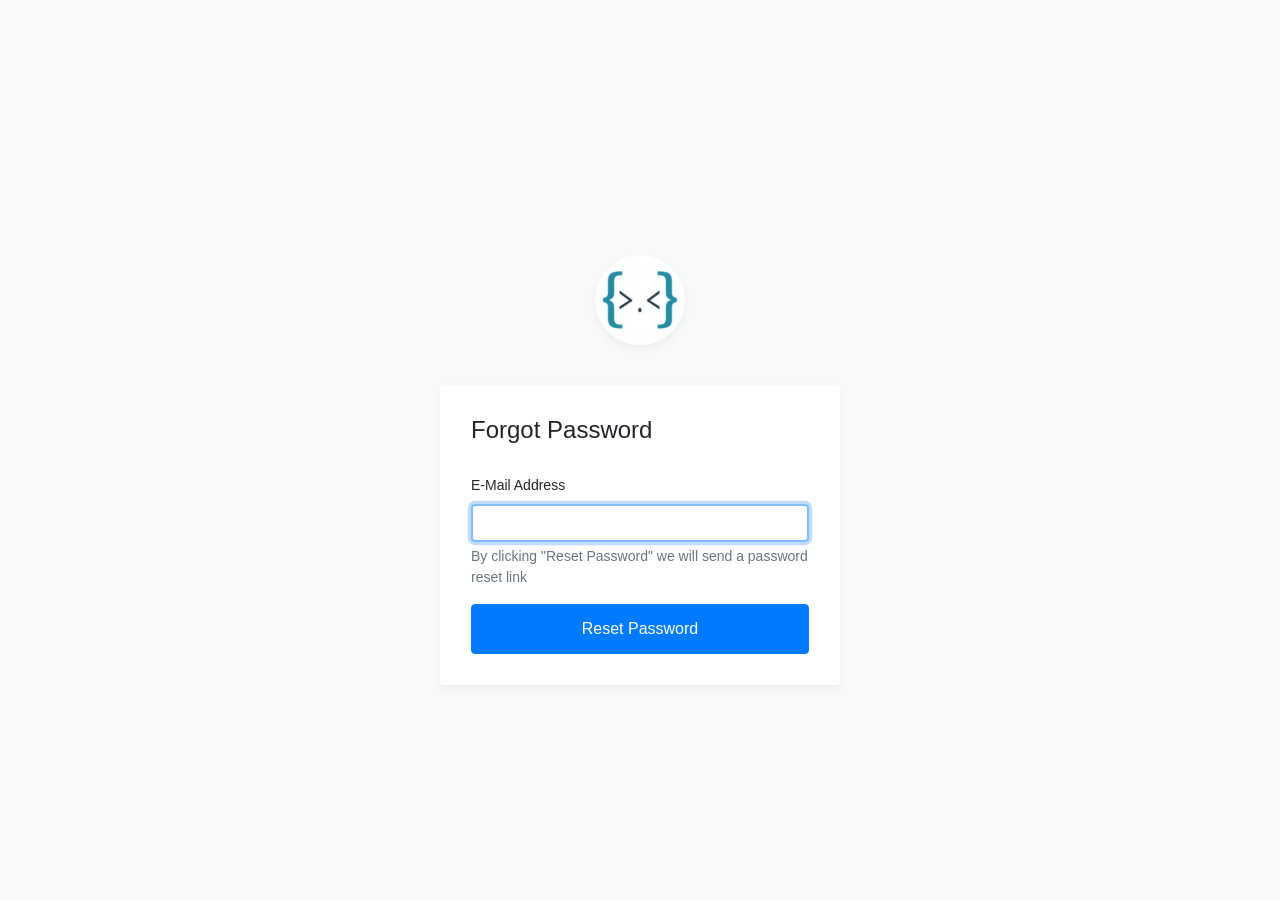
<file: login/forgot.html>
<!DOCTYPE html>
<html lang="en">
<head>
	<meta charset="utf-8">
	<meta name="author" content="Kodinger">
	<meta name="viewport" content="width=device-width,initial-scale=1">
	<title>My Login Page &mdash; Bootstrap 4 Login Page Snippet</title>
	<link rel="stylesheet" href="https://stackpath.bootstrapcdn.com/bootstrap/4.3.1/css/bootstrap.min.css" integrity="sha384-ggOyR0iXCbMQv3Xipma34MD+dH/1fQ784/j6cY/iJTQUOhcWr7x9JvoRxT2MZw1T" crossorigin="anonymous">
	<link rel="stylesheet" type="text/css" href="css/my-login.css">
</head>
<body class="my-login-page">
	<section class="h-100">
		<div class="container h-100">
			<div class="row justify-content-md-center align-items-center h-100">
				<div class="card-wrapper">
					<div class="brand">
						<img src="img/logo.jpg" alt="bootstrap 4 login page">
					</div>
					<div class="card fat">
						<div class="card-body">
							<h4 class="card-title">Forgot Password</h4>
							<form method="POST" class="my-login-validation" novalidate="">
								<div class="form-group">
									<label for="email">E-Mail Address</label>
									<input id="email" type="email" class="form-control" name="email" value="" required autofocus>
									<div class="invalid-feedback">
										Email is invalid
									</div>
									<div class="form-text text-muted">
										By clicking "Reset Password" we will send a password reset link
									</div>
								</div>

								<div class="form-group m-0">
									<button type="submit" class="btn btn-primary btn-block">
										Reset Password
									</button>
								</div>
							</form>
						</div>
					</div>
					
				</div>
			</div>
		</div>
	</section>

	<script src="https://code.jquery.com/jquery-3.3.1.slim.min.js" integrity="sha384-q8i/X+965DzO0rT7abK41JStQIAqVgRVzpbzo5smXKp4YfRvH+8abtTE1Pi6jizo" crossorigin="anonymous"></script>
	<script src="js/my-login.js"></script>
</body>
</html>
</file>
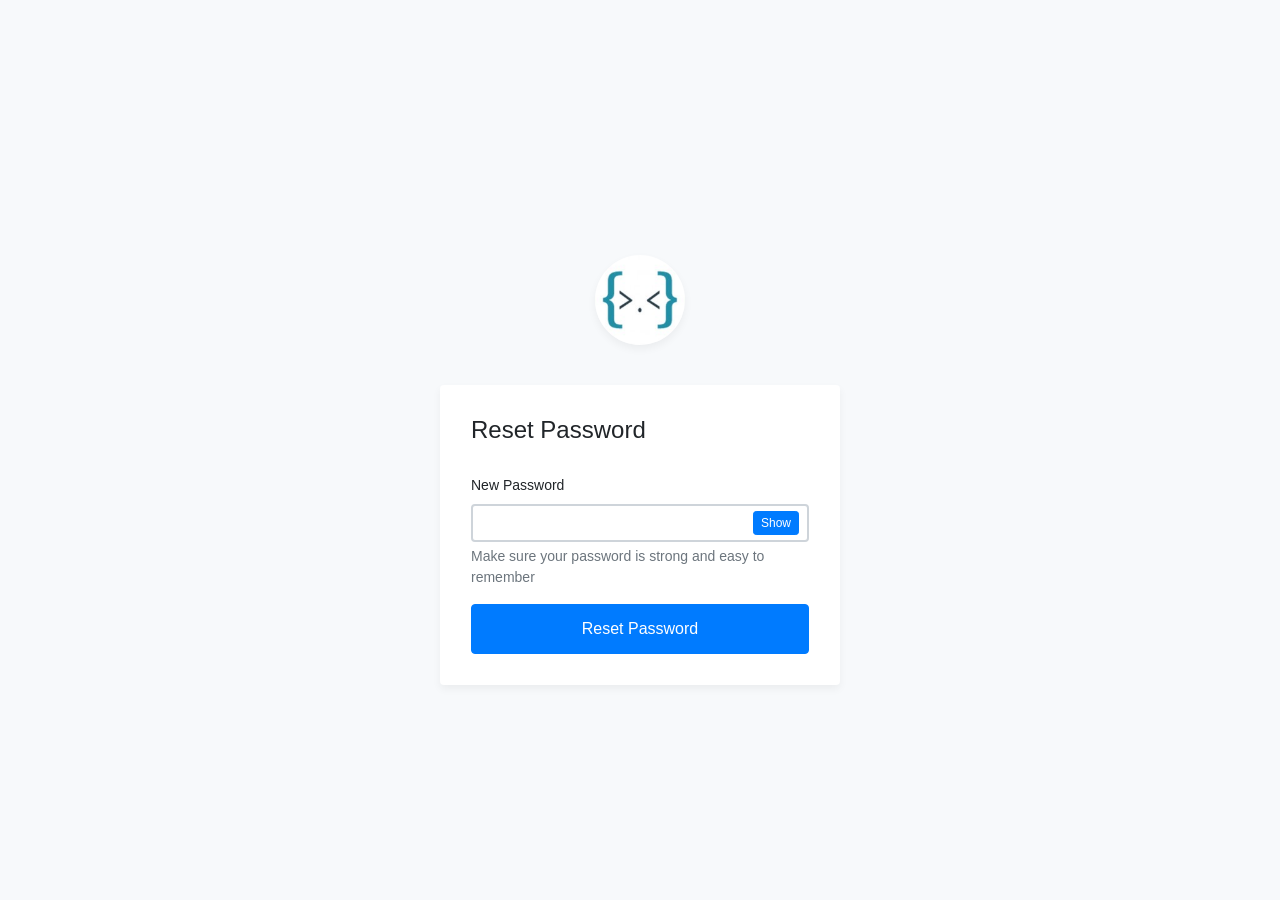
<file: login/reset.html>
<!DOCTYPE html>
<html lang="en">
<head>
	<meta charset="utf-8">
	<meta name="author" content="Kodinger">
	<meta name="viewport" content="width=device-width,initial-scale=1">
	<title>My Login Page &mdash; Bootstrap 4 Login Page Snippet</title>
	<link rel="stylesheet" href="https://stackpath.bootstrapcdn.com/bootstrap/4.3.1/css/bootstrap.min.css" integrity="sha384-ggOyR0iXCbMQv3Xipma34MD+dH/1fQ784/j6cY/iJTQUOhcWr7x9JvoRxT2MZw1T" crossorigin="anonymous">
	<link rel="stylesheet" type="text/css" href="css/my-login.css">
</head>
<body class="my-login-page">
	<section class="h-100">
		<div class="container h-100">
			<div class="row justify-content-md-center align-items-center h-100">
				<div class="card-wrapper">
					<div class="brand">
						<img src="img/logo.jpg" alt="bootstrap 4 login page">
					</div>
					<div class="card fat">
						<div class="card-body">
							<h4 class="card-title">Reset Password</h4>
							<form method="POST" class="my-login-validation" novalidate="">
								<div class="form-group">
									<label for="new-password">New Password</label>
									<input id="new-password" type="password" class="form-control" name="password" required autofocus data-eye>
									<div class="invalid-feedback">
										Password is required
									</div>
									<div class="form-text text-muted">
										Make sure your password is strong and easy to remember
									</div>
								</div>

								<div class="form-group m-0">
									<button type="submit" class="btn btn-primary btn-block">
										Reset Password
									</button>
								</div>
							</form>
						</div>
					</div>
					
				</div>
			</div>
		</div>
	</section>

	<script src="https://code.jquery.com/jquery-3.3.1.slim.min.js" integrity="sha384-q8i/X+965DzO0rT7abK41JStQIAqVgRVzpbzo5smXKp4YfRvH+8abtTE1Pi6jizo" crossorigin="anonymous"></script>
	<script src="https://stackpath.bootstrapcdn.com/bootstrap/4.3.1/js/bootstrap.min.js" integrity="sha384-JjSmVgyd0p3pXB1rRibZUAYoIIy6OrQ6VrjIEaFf/nJGzIxFDsf4x0xIM+B07jRM" crossorigin="anonymous"></script>
	<script src="js/my-login.js"></script>
</body>
</html>
</file>
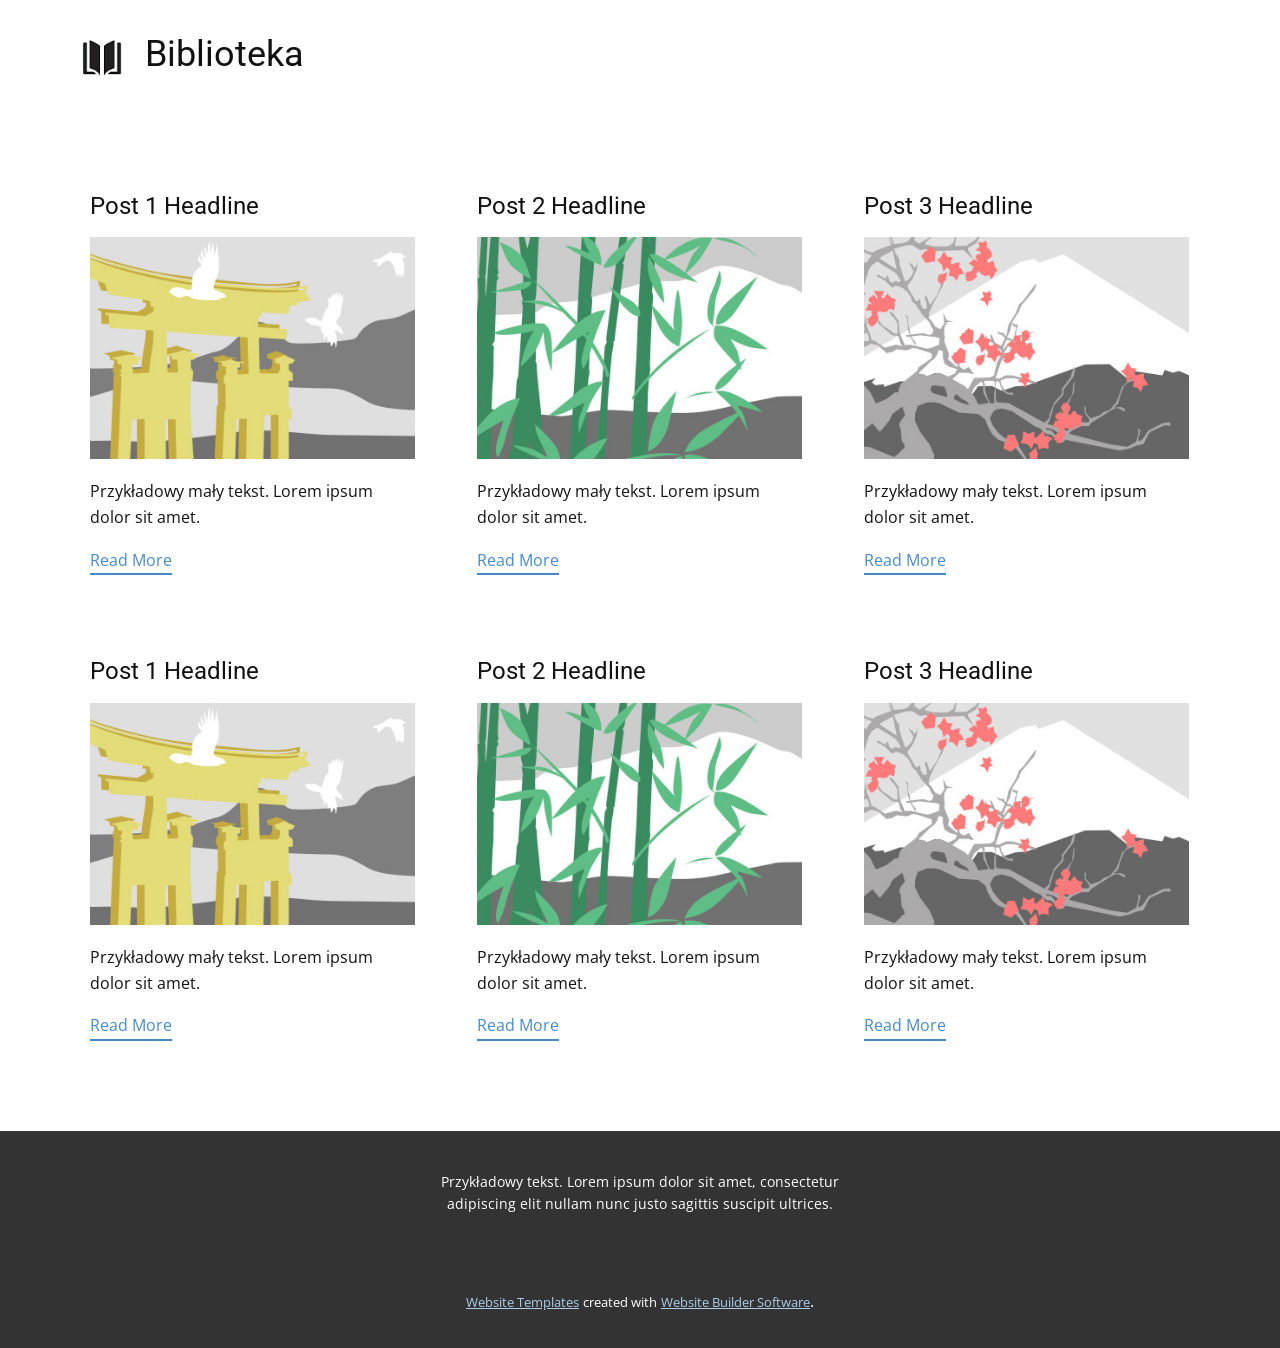
<file: Contact/blog/blog.html>
<html style="font-size: 16px;"><head>
    <meta name="viewport" content="width=device-width, initial-scale=1.0">
    <meta charset="utf-8">
    <meta name="keywords" content="Biblioteka">
    <meta name="description" content="">
    <title>Blog Template</title>
    <link rel="stylesheet" href="../nicepage.css" media="screen">
<link rel="stylesheet" href="../Blog-Template.css" media="screen">
    <script class="u-script" type="text/javascript" src="../jquery.js" defer=""></script>
    <script class="u-script" type="text/javascript" src="../nicepage.js" defer=""></script>
    <meta name="generator" content="Nicepage 4.11.3, nicepage.com">
    <link id="u-theme-google-font" rel="stylesheet" href="https://fonts.googleapis.com/css?family=Roboto:100,100i,300,300i,400,400i,500,500i,700,700i,900,900i|Open+Sans:300,300i,400,400i,500,500i,600,600i,700,700i,800,800i">
    
    
    <script type="application/ld+json">{
		"@context": "http://schema.org",
		"@type": "Organization",
		"name": "",
		"logo": "images/unnamed.png"
}</script>
    <meta name="theme-color" content="#478ac9">
  </head>
  <body class="u-body u-xl-mode"><header class="u-clearfix u-header u-header" id="sec-e976"><div class="u-clearfix u-sheet u-sheet-1">
        <a href="https://nicepage.com" class="u-image u-logo u-image-1" data-image-width="85" data-image-height="85">
          <img src="../images/unnamed.png" class="u-logo-image u-logo-image-1">
        </a>
        <h2 class="u-text u-text-1">Biblioteka</h2>
        <nav class="u-menu u-menu-dropdown u-offcanvas u-menu-1">
          <div class="menu-collapse" style="font-size: 1rem; letter-spacing: 0px;">
            <a class="u-button-style u-custom-left-right-menu-spacing u-custom-padding-bottom u-custom-top-bottom-menu-spacing u-nav-link u-text-active-palette-1-base u-text-hover-palette-2-base" href="#">
              <svg class="u-svg-link" viewBox="0 0 24 24"><use xmlns:xlink="http://www.w3.org/1999/xlink" xlink:href="#menu-hamburger"></use></svg>
              <svg class="u-svg-content" version="1.1" id="menu-hamburger" viewBox="0 0 16 16" x="0px" y="0px" xmlns:xlink="http://www.w3.org/1999/xlink" xmlns="http://www.w3.org/2000/svg"><g><rect y="1" width="16" height="2"></rect><rect y="7" width="16" height="2"></rect><rect y="13" width="16" height="2"></rect>
</g></svg>
            </a>
          </div>
          <div class="u-custom-menu u-nav-container"></div>
          <div class="u-custom-menu u-nav-container-collapse">
            <div class="u-black u-container-style u-inner-container-layout u-opacity u-opacity-95 u-sidenav">
              <div class="u-inner-container-layout u-sidenav-overflow">
                <div class="u-menu-close"></div>
                <ul class="u-align-center u-nav u-popupmenu-items u-unstyled u-nav-1"><li class="u-nav-item"><a class="u-button-style u-nav-link" href="../Strona-Główna.html">Strona Główna</a>
</li></ul>
              </div>
            </div>
            <div class="u-black u-menu-overlay u-opacity u-opacity-70"></div>
          </div>
        </nav>
      </div></header>
    <section class="u-clearfix u-section-1" id="sec-7fc9">
      <div class="u-clearfix u-sheet u-valign-middle u-sheet-1"><!--blog--><!--blog_options_json--><!--{"type":"Recent","source":"","tags":"","count":""}--><!--/blog_options_json-->
        <div class="u-blog u-expanded-width u-repeater u-repeater-1"><!--blog_post-->
          <div class="u-blog-post u-container-style u-repeater-item u-white u-repeater-item-1">
            <div class="u-container-layout u-similar-container u-valign-top u-container-layout-1"><!--blog_post_header-->
              <h4 class="u-blog-control u-text u-text-1">
                <a class="u-post-header-link" href="../blog/post-5.html"><!--blog_post_header_content-->Post 1 Headline<!--/blog_post_header_content--></a>
              </h4><!--/blog_post_header--><!--blog_post_image-->
              <a class="u-post-header-link" href="../blog/post-5.html"><img alt="" class="u-blog-control u-expanded-width u-image u-image-default u-image-1" src="[data-uri]"></a><!--/blog_post_image--><!--blog_post_content-->
              <div class="u-blog-control u-post-content u-text u-text-2 fr-view">Przykładowy mały tekst. Lorem ipsum dolor sit amet.</div><!--/blog_post_content--><!--blog_post_readmore-->
              <a href="../blog/post-5.html" class="u-blog-control u-border-2 u-border-palette-1-base u-btn u-btn-rectangle u-button-style u-none u-btn-1"><!--blog_post_readmore_content--><!--options_json--><!--{"content":"Read More","defaultValue":"Dowiedz się Więcej"}--><!--/options_json-->Read More<!--/blog_post_readmore_content--></a><!--/blog_post_readmore-->
            </div>
          </div><div class="u-blog-post u-container-style u-repeater-item u-video-cover u-white">
            <div class="u-container-layout u-similar-container u-valign-top u-container-layout-2"><!--blog_post_header-->
              <h4 class="u-blog-control u-text u-text-3">
                <a class="u-post-header-link" href="../blog/post-4.html"><!--blog_post_header_content-->Post 2 Headline<!--/blog_post_header_content--></a>
              </h4><!--/blog_post_header--><!--blog_post_image-->
              <a class="u-post-header-link" href="../blog/post-4.html"><img alt="" class="u-blog-control u-expanded-width u-image u-image-default u-image-2" src="[data-uri]"></a><!--/blog_post_image--><!--blog_post_content-->
              <div class="u-blog-control u-post-content u-text u-text-4 fr-view">Przykładowy mały tekst. Lorem ipsum dolor sit amet.</div><!--/blog_post_content--><!--blog_post_readmore-->
              <a href="../blog/post-4.html" class="u-blog-control u-border-2 u-border-palette-1-base u-btn u-btn-rectangle u-button-style u-none u-btn-2"><!--blog_post_readmore_content--><!--options_json--><!--{"content":"Read More","defaultValue":"Dowiedz się Więcej"}--><!--/options_json-->Read More<!--/blog_post_readmore_content--></a><!--/blog_post_readmore-->
            </div>
          </div><div class="u-blog-post u-container-style u-repeater-item u-video-cover u-white">
            <div class="u-container-layout u-similar-container u-valign-top u-container-layout-3"><!--blog_post_header-->
              <h4 class="u-blog-control u-text u-text-5">
                <a class="u-post-header-link" href="../blog/post-3.html"><!--blog_post_header_content-->Post 3 Headline<!--/blog_post_header_content--></a>
              </h4><!--/blog_post_header--><!--blog_post_image-->
              <a class="u-post-header-link" href="../blog/post-3.html"><img alt="" class="u-blog-control u-expanded-width u-image u-image-default u-image-3" src="[data-uri]"></a><!--/blog_post_image--><!--blog_post_content-->
              <div class="u-blog-control u-post-content u-text u-text-6 fr-view">Przykładowy mały tekst. Lorem ipsum dolor sit amet.</div><!--/blog_post_content--><!--blog_post_readmore-->
              <a href="../blog/post-3.html" class="u-blog-control u-border-2 u-border-palette-1-base u-btn u-btn-rectangle u-button-style u-none u-btn-3"><!--blog_post_readmore_content--><!--options_json--><!--{"content":"Read More","defaultValue":"Dowiedz się Więcej"}--><!--/options_json-->Read More<!--/blog_post_readmore_content--></a><!--/blog_post_readmore-->
            </div>
          </div><div class="u-blog-post u-container-style u-repeater-item u-white u-repeater-item-1">
            <div class="u-container-layout u-similar-container u-valign-top u-container-layout-1"><!--blog_post_header-->
              <h4 class="u-blog-control u-text u-text-1">
                <a class="u-post-header-link" href="../blog/post-2.html"><!--blog_post_header_content-->Post 1 Headline<!--/blog_post_header_content--></a>
              </h4><!--/blog_post_header--><!--blog_post_image-->
              <a class="u-post-header-link" href="../blog/post-2.html"><img alt="" class="u-blog-control u-expanded-width u-image u-image-default u-image-1" src="[data-uri]"></a><!--/blog_post_image--><!--blog_post_content-->
              <div class="u-blog-control u-post-content u-text u-text-2 fr-view">Przykładowy mały tekst. Lorem ipsum dolor sit amet.</div><!--/blog_post_content--><!--blog_post_readmore-->
              <a href="../blog/post-2.html" class="u-blog-control u-border-2 u-border-palette-1-base u-btn u-btn-rectangle u-button-style u-none u-btn-1"><!--blog_post_readmore_content--><!--options_json--><!--{"content":"Read More","defaultValue":"Dowiedz się Więcej"}--><!--/options_json-->Read More<!--/blog_post_readmore_content--></a><!--/blog_post_readmore-->
            </div>
          </div><div class="u-blog-post u-container-style u-repeater-item u-video-cover u-white">
            <div class="u-container-layout u-similar-container u-valign-top u-container-layout-2"><!--blog_post_header-->
              <h4 class="u-blog-control u-text u-text-3">
                <a class="u-post-header-link" href="../blog/post-1.html"><!--blog_post_header_content-->Post 2 Headline<!--/blog_post_header_content--></a>
              </h4><!--/blog_post_header--><!--blog_post_image-->
              <a class="u-post-header-link" href="../blog/post-1.html"><img alt="" class="u-blog-control u-expanded-width u-image u-image-default u-image-2" src="[data-uri]"></a><!--/blog_post_image--><!--blog_post_content-->
              <div class="u-blog-control u-post-content u-text u-text-4 fr-view">Przykładowy mały tekst. Lorem ipsum dolor sit amet.</div><!--/blog_post_content--><!--blog_post_readmore-->
              <a href="../blog/post-1.html" class="u-blog-control u-border-2 u-border-palette-1-base u-btn u-btn-rectangle u-button-style u-none u-btn-2"><!--blog_post_readmore_content--><!--options_json--><!--{"content":"Read More","defaultValue":"Dowiedz się Więcej"}--><!--/options_json-->Read More<!--/blog_post_readmore_content--></a><!--/blog_post_readmore-->
            </div>
          </div><div class="u-blog-post u-container-style u-repeater-item u-video-cover u-white">
            <div class="u-container-layout u-similar-container u-valign-top u-container-layout-3"><!--blog_post_header-->
              <h4 class="u-blog-control u-text u-text-5">
                <a class="u-post-header-link" href="../blog/post.html"><!--blog_post_header_content-->Post 3 Headline<!--/blog_post_header_content--></a>
              </h4><!--/blog_post_header--><!--blog_post_image-->
              <a class="u-post-header-link" href="../blog/post.html"><img alt="" class="u-blog-control u-expanded-width u-image u-image-default u-image-3" src="[data-uri]"></a><!--/blog_post_image--><!--blog_post_content-->
              <div class="u-blog-control u-post-content u-text u-text-6 fr-view">Przykładowy mały tekst. Lorem ipsum dolor sit amet.</div><!--/blog_post_content--><!--blog_post_readmore-->
              <a href="../blog/post.html" class="u-blog-control u-border-2 u-border-palette-1-base u-btn u-btn-rectangle u-button-style u-none u-btn-3"><!--blog_post_readmore_content--><!--options_json--><!--{"content":"Read More","defaultValue":"Dowiedz się Więcej"}--><!--/options_json-->Read More<!--/blog_post_readmore_content--></a><!--/blog_post_readmore-->
            </div>
          </div><!--/blog_post--><!--blog_post-->
          <!--/blog_post--><!--blog_post-->
          <!--/blog_post-->
        </div><!--/blog-->
      </div>
    </section>
    
    
    <footer class="u-align-center u-clearfix u-footer u-grey-80 u-footer" id="sec-a70b"><div class="u-clearfix u-sheet u-sheet-1">
        <p class="u-small-text u-text u-text-variant u-text-1">Przykładowy tekst. Lorem ipsum dolor sit amet, consectetur adipiscing elit nullam nunc justo sagittis suscipit ultrices.</p>
      </div></footer>
    <section class="u-backlink u-clearfix u-grey-80">
      <a class="u-link" href="https://nicepage.com/website-templates" target="_blank">
        <span>Website Templates</span>
      </a>
      <p class="u-text">
        <span>created with</span>
      </p>
      <a class="u-link" href="" target="_blank">
        <span>Website Builder Software</span>
      </a>. 
    </section>
  
</body></html>
</file>
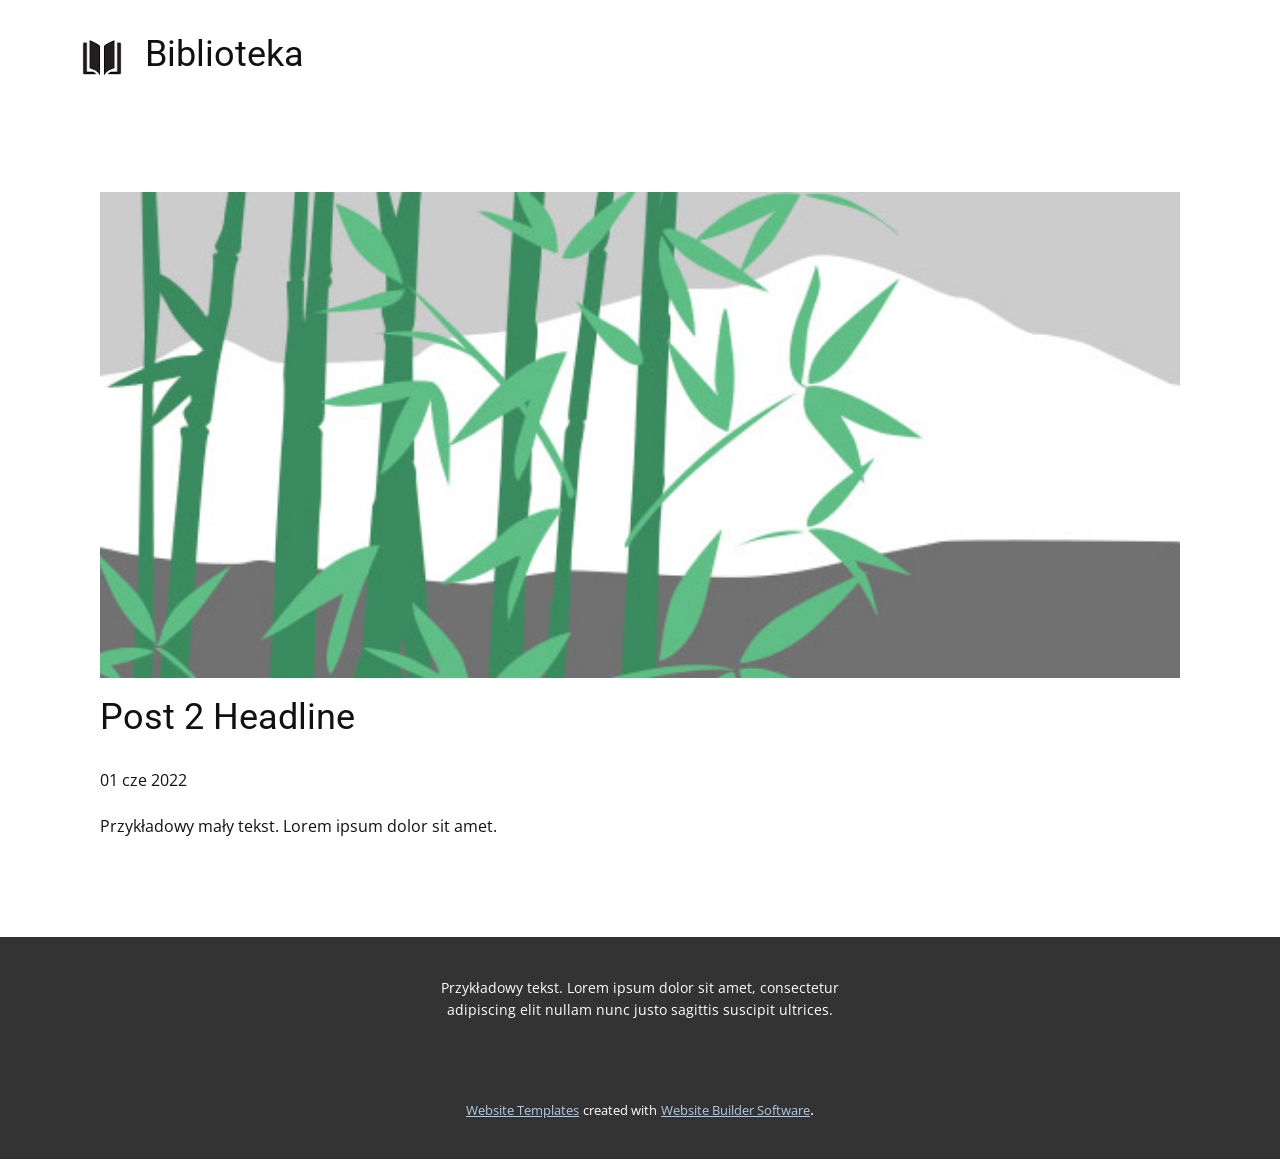
<file: Contact/blog/post-1.html>
<!doctype html>
<html style="font-size: 16px;"><head>
    <meta name="viewport" content="width=device-width, initial-scale=1.0">
    <meta charset="utf-8">
    <meta name="keywords" content="Post 1 Headline">
    <meta name="description" content="">
    <title>Post 2 Headline</title>
    <link rel="stylesheet" href="../nicepage.css" media="screen">
<link rel="stylesheet" href="../Post-Template.css" media="screen">
    <script class="u-script" type="text/javascript" src="../jquery.js" defer=""></script>
    <script class="u-script" type="text/javascript" src="../nicepage.js" defer=""></script>
    <meta name="generator" content="Nicepage 4.11.3, nicepage.com">
    <link id="u-theme-google-font" rel="stylesheet" href="https://fonts.googleapis.com/css?family=Roboto:100,100i,300,300i,400,400i,500,500i,700,700i,900,900i|Open+Sans:300,300i,400,400i,500,500i,600,600i,700,700i,800,800i">
    
    
    <script type="application/ld+json">{
		"@context": "http://schema.org",
		"@type": "Organization",
		"name": "",
		"logo": "images/unnamed.png"
}</script>
    <meta name="theme-color" content="#478ac9">
  </head>
  <body class="u-body u-xl-mode"><header class="u-clearfix u-header u-header" id="sec-e976"><div class="u-clearfix u-sheet u-sheet-1">
        <a href="https://nicepage.com" class="u-image u-logo u-image-1" data-image-width="85" data-image-height="85">
          <img src="../images/unnamed.png" class="u-logo-image u-logo-image-1">
        </a>
        <h2 class="u-text u-text-1">Biblioteka</h2>
        <nav class="u-menu u-menu-dropdown u-offcanvas u-menu-1">
          <div class="menu-collapse" style="font-size: 1rem; letter-spacing: 0px;">
            <a class="u-button-style u-custom-left-right-menu-spacing u-custom-padding-bottom u-custom-top-bottom-menu-spacing u-nav-link u-text-active-palette-1-base u-text-hover-palette-2-base" href="#">
              <svg class="u-svg-link" viewBox="0 0 24 24"><use xmlns:xlink="http://www.w3.org/1999/xlink" xlink:href="#menu-hamburger"></use></svg>
              <svg class="u-svg-content" version="1.1" id="menu-hamburger" viewBox="0 0 16 16" x="0px" y="0px" xmlns:xlink="http://www.w3.org/1999/xlink" xmlns="http://www.w3.org/2000/svg"><g><rect y="1" width="16" height="2"></rect><rect y="7" width="16" height="2"></rect><rect y="13" width="16" height="2"></rect>
</g></svg>
            </a>
          </div>
          <div class="u-custom-menu u-nav-container"></div>
          <div class="u-custom-menu u-nav-container-collapse">
            <div class="u-black u-container-style u-inner-container-layout u-opacity u-opacity-95 u-sidenav">
              <div class="u-inner-container-layout u-sidenav-overflow">
                <div class="u-menu-close"></div>
                <ul class="u-align-center u-nav u-popupmenu-items u-unstyled u-nav-1"><li class="u-nav-item"><a class="u-button-style u-nav-link" href="../Strona-Główna.html">Strona Główna</a>
</li></ul>
              </div>
            </div>
            <div class="u-black u-menu-overlay u-opacity u-opacity-70"></div>
          </div>
        </nav>
      </div></header>
    <section class="u-align-center u-clearfix u-section-1" id="sec-84b7">
      <div class="u-clearfix u-sheet u-valign-middle-md u-valign-middle-sm u-valign-middle-xs u-sheet-1"><!--post_details--><!--post_details_options_json--><!--{"source":""}--><!--/post_details_options_json--><!--blog_post-->
        <div class="u-container-style u-expanded-width u-post-details u-post-details-1">
          <div class="u-container-layout u-valign-middle u-container-layout-1"><!--blog_post_image-->
            <img alt="" class="u-blog-control u-expanded-width u-image u-image-default u-image-1" src="[data-uri]"><!--/blog_post_image--><!--blog_post_header-->
            <h2 class="u-blog-control u-text u-text-1">Post 2 Headline</h2><!--/blog_post_header--><!--blog_post_metadata-->
            <div class="u-blog-control u-metadata u-metadata-1"><!--blog_post_metadata_date-->
              <span class="u-meta-date u-meta-icon">01 cze 2022</span><!--/blog_post_metadata_date--><!--blog_post_metadata_category-->
              <!--/blog_post_metadata_category--><!--blog_post_metadata_comments-->
              <!--/blog_post_metadata_comments-->
            </div><!--/blog_post_metadata--><!--blog_post_content-->
            <div class="u-align-justify u-blog-control u-post-content u-text u-text-2 fr-view">
  Przykładowy mały tekst. Lorem ipsum dolor sit amet.
  </div><!--/blog_post_content-->
          </div>
        </div><!--/blog_post--><!--/post_details-->
      </div>
    </section>
    
    
    <footer class="u-align-center u-clearfix u-footer u-grey-80 u-footer" id="sec-a70b"><div class="u-clearfix u-sheet u-sheet-1">
        <p class="u-small-text u-text u-text-variant u-text-1">Przykładowy tekst. Lorem ipsum dolor sit amet, consectetur adipiscing elit nullam nunc justo sagittis suscipit ultrices.</p>
      </div></footer>
    <section class="u-backlink u-clearfix u-grey-80">
      <a class="u-link" href="https://nicepage.com/website-templates" target="_blank">
        <span>Website Templates</span>
      </a>
      <p class="u-text">
        <span>created with</span>
      </p>
      <a class="u-link" href="" target="_blank">
        <span>Website Builder Software</span>
      </a>. 
    </section>
  
</body></html>
</file>
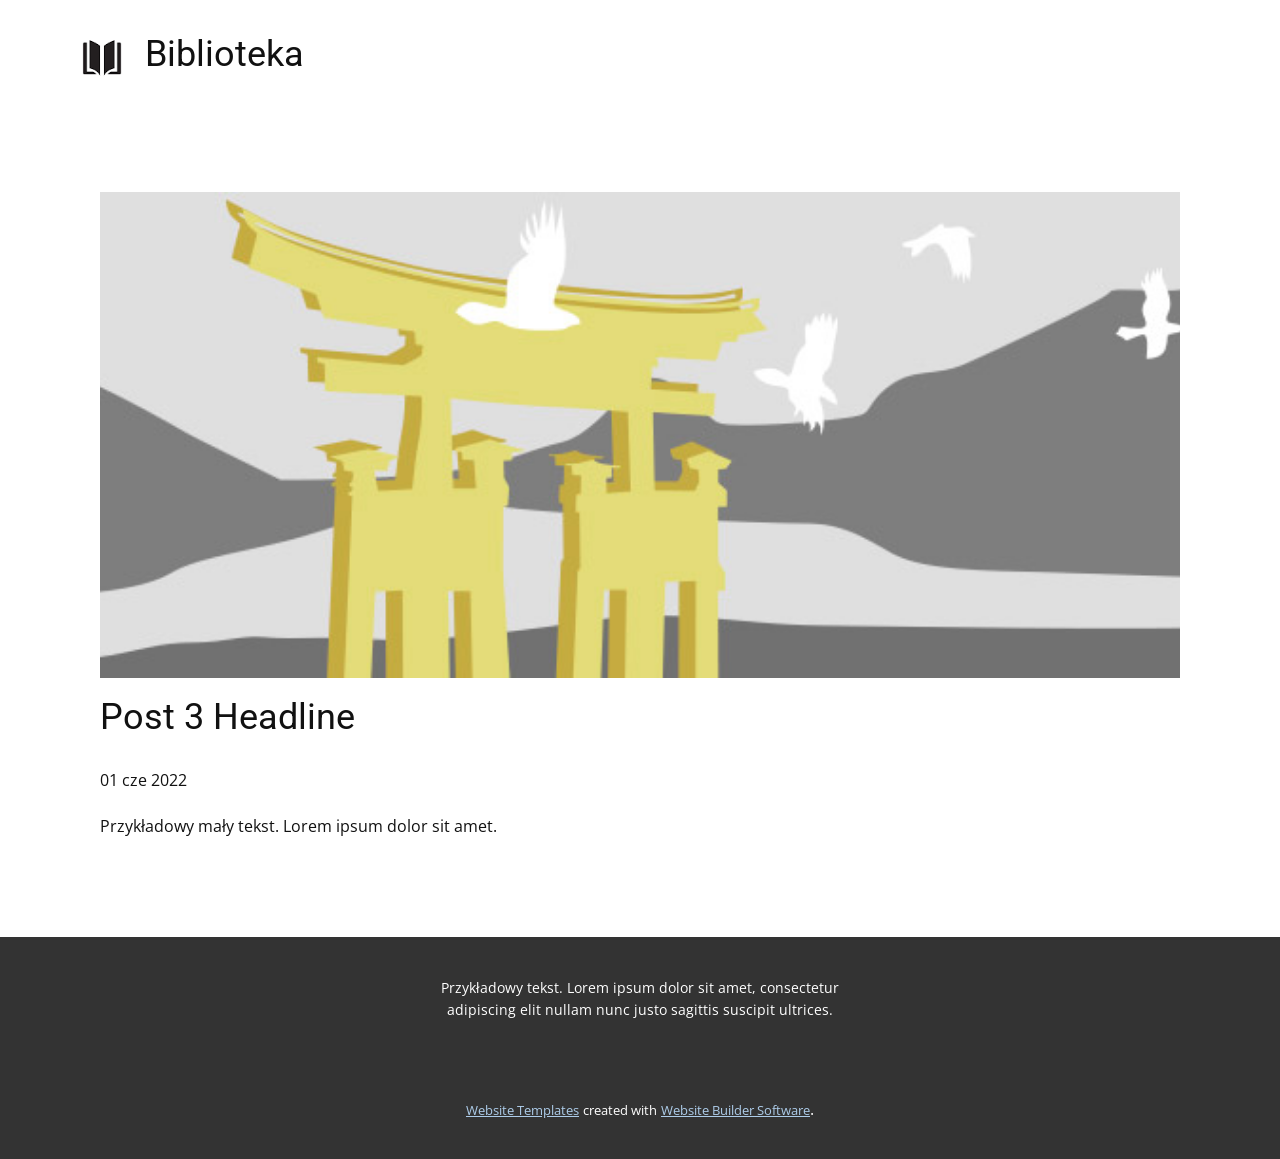
<file: Contact/blog/post-2.html>
<!doctype html>
<html style="font-size: 16px;"><head>
    <meta name="viewport" content="width=device-width, initial-scale=1.0">
    <meta charset="utf-8">
    <meta name="keywords" content="Post 1 Headline">
    <meta name="description" content="">
    <title>Post 3 Headline</title>
    <link rel="stylesheet" href="../nicepage.css" media="screen">
<link rel="stylesheet" href="../Post-Template.css" media="screen">
    <script class="u-script" type="text/javascript" src="../jquery.js" defer=""></script>
    <script class="u-script" type="text/javascript" src="../nicepage.js" defer=""></script>
    <meta name="generator" content="Nicepage 4.11.3, nicepage.com">
    <link id="u-theme-google-font" rel="stylesheet" href="https://fonts.googleapis.com/css?family=Roboto:100,100i,300,300i,400,400i,500,500i,700,700i,900,900i|Open+Sans:300,300i,400,400i,500,500i,600,600i,700,700i,800,800i">
    
    
    <script type="application/ld+json">{
		"@context": "http://schema.org",
		"@type": "Organization",
		"name": "",
		"logo": "images/unnamed.png"
}</script>
    <meta name="theme-color" content="#478ac9">
  </head>
  <body class="u-body u-xl-mode"><header class="u-clearfix u-header u-header" id="sec-e976"><div class="u-clearfix u-sheet u-sheet-1">
        <a href="https://nicepage.com" class="u-image u-logo u-image-1" data-image-width="85" data-image-height="85">
          <img src="../images/unnamed.png" class="u-logo-image u-logo-image-1">
        </a>
        <h2 class="u-text u-text-1">Biblioteka</h2>
        <nav class="u-menu u-menu-dropdown u-offcanvas u-menu-1">
          <div class="menu-collapse" style="font-size: 1rem; letter-spacing: 0px;">
            <a class="u-button-style u-custom-left-right-menu-spacing u-custom-padding-bottom u-custom-top-bottom-menu-spacing u-nav-link u-text-active-palette-1-base u-text-hover-palette-2-base" href="#">
              <svg class="u-svg-link" viewBox="0 0 24 24"><use xmlns:xlink="http://www.w3.org/1999/xlink" xlink:href="#menu-hamburger"></use></svg>
              <svg class="u-svg-content" version="1.1" id="menu-hamburger" viewBox="0 0 16 16" x="0px" y="0px" xmlns:xlink="http://www.w3.org/1999/xlink" xmlns="http://www.w3.org/2000/svg"><g><rect y="1" width="16" height="2"></rect><rect y="7" width="16" height="2"></rect><rect y="13" width="16" height="2"></rect>
</g></svg>
            </a>
          </div>
          <div class="u-custom-menu u-nav-container"></div>
          <div class="u-custom-menu u-nav-container-collapse">
            <div class="u-black u-container-style u-inner-container-layout u-opacity u-opacity-95 u-sidenav">
              <div class="u-inner-container-layout u-sidenav-overflow">
                <div class="u-menu-close"></div>
                <ul class="u-align-center u-nav u-popupmenu-items u-unstyled u-nav-1"><li class="u-nav-item"><a class="u-button-style u-nav-link" href="../Strona-Główna.html">Strona Główna</a>
</li></ul>
              </div>
            </div>
            <div class="u-black u-menu-overlay u-opacity u-opacity-70"></div>
          </div>
        </nav>
      </div></header>
    <section class="u-align-center u-clearfix u-section-1" id="sec-84b7">
      <div class="u-clearfix u-sheet u-valign-middle-md u-valign-middle-sm u-valign-middle-xs u-sheet-1"><!--post_details--><!--post_details_options_json--><!--{"source":""}--><!--/post_details_options_json--><!--blog_post-->
        <div class="u-container-style u-expanded-width u-post-details u-post-details-1">
          <div class="u-container-layout u-valign-middle u-container-layout-1"><!--blog_post_image-->
            <img alt="" class="u-blog-control u-expanded-width u-image u-image-default u-image-1" src="[data-uri]"><!--/blog_post_image--><!--blog_post_header-->
            <h2 class="u-blog-control u-text u-text-1">Post 3 Headline</h2><!--/blog_post_header--><!--blog_post_metadata-->
            <div class="u-blog-control u-metadata u-metadata-1"><!--blog_post_metadata_date-->
              <span class="u-meta-date u-meta-icon">01 cze 2022</span><!--/blog_post_metadata_date--><!--blog_post_metadata_category-->
              <!--/blog_post_metadata_category--><!--blog_post_metadata_comments-->
              <!--/blog_post_metadata_comments-->
            </div><!--/blog_post_metadata--><!--blog_post_content-->
            <div class="u-align-justify u-blog-control u-post-content u-text u-text-2 fr-view">
  Przykładowy mały tekst. Lorem ipsum dolor sit amet.
  </div><!--/blog_post_content-->
          </div>
        </div><!--/blog_post--><!--/post_details-->
      </div>
    </section>
    
    
    <footer class="u-align-center u-clearfix u-footer u-grey-80 u-footer" id="sec-a70b"><div class="u-clearfix u-sheet u-sheet-1">
        <p class="u-small-text u-text u-text-variant u-text-1">Przykładowy tekst. Lorem ipsum dolor sit amet, consectetur adipiscing elit nullam nunc justo sagittis suscipit ultrices.</p>
      </div></footer>
    <section class="u-backlink u-clearfix u-grey-80">
      <a class="u-link" href="https://nicepage.com/website-templates" target="_blank">
        <span>Website Templates</span>
      </a>
      <p class="u-text">
        <span>created with</span>
      </p>
      <a class="u-link" href="" target="_blank">
        <span>Website Builder Software</span>
      </a>. 
    </section>
  
</body></html>
</file>
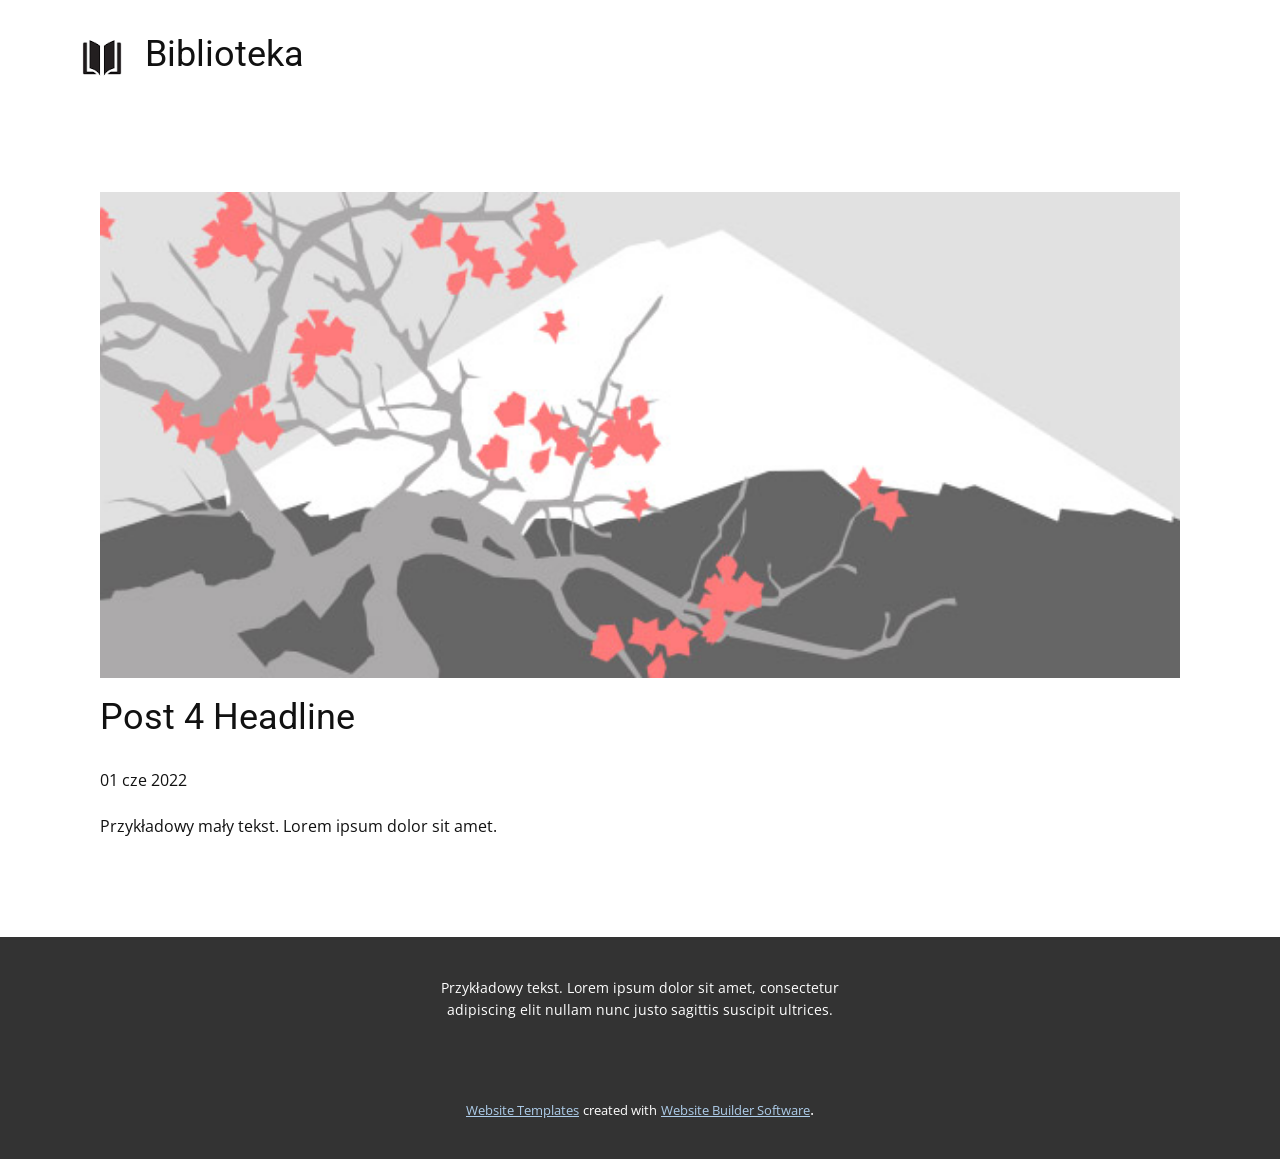
<file: Contact/blog/post-3.html>
<!doctype html>
<html style="font-size: 16px;"><head>
    <meta name="viewport" content="width=device-width, initial-scale=1.0">
    <meta charset="utf-8">
    <meta name="keywords" content="Post 1 Headline">
    <meta name="description" content="">
    <title>Post 4 Headline</title>
    <link rel="stylesheet" href="../nicepage.css" media="screen">
<link rel="stylesheet" href="../Post-Template.css" media="screen">
    <script class="u-script" type="text/javascript" src="../jquery.js" defer=""></script>
    <script class="u-script" type="text/javascript" src="../nicepage.js" defer=""></script>
    <meta name="generator" content="Nicepage 4.11.3, nicepage.com">
    <link id="u-theme-google-font" rel="stylesheet" href="https://fonts.googleapis.com/css?family=Roboto:100,100i,300,300i,400,400i,500,500i,700,700i,900,900i|Open+Sans:300,300i,400,400i,500,500i,600,600i,700,700i,800,800i">
    
    
    <script type="application/ld+json">{
		"@context": "http://schema.org",
		"@type": "Organization",
		"name": "",
		"logo": "images/unnamed.png"
}</script>
    <meta name="theme-color" content="#478ac9">
  </head>
  <body class="u-body u-xl-mode"><header class="u-clearfix u-header u-header" id="sec-e976"><div class="u-clearfix u-sheet u-sheet-1">
        <a href="https://nicepage.com" class="u-image u-logo u-image-1" data-image-width="85" data-image-height="85">
          <img src="../images/unnamed.png" class="u-logo-image u-logo-image-1">
        </a>
        <h2 class="u-text u-text-1">Biblioteka</h2>
        <nav class="u-menu u-menu-dropdown u-offcanvas u-menu-1">
          <div class="menu-collapse" style="font-size: 1rem; letter-spacing: 0px;">
            <a class="u-button-style u-custom-left-right-menu-spacing u-custom-padding-bottom u-custom-top-bottom-menu-spacing u-nav-link u-text-active-palette-1-base u-text-hover-palette-2-base" href="#">
              <svg class="u-svg-link" viewBox="0 0 24 24"><use xmlns:xlink="http://www.w3.org/1999/xlink" xlink:href="#menu-hamburger"></use></svg>
              <svg class="u-svg-content" version="1.1" id="menu-hamburger" viewBox="0 0 16 16" x="0px" y="0px" xmlns:xlink="http://www.w3.org/1999/xlink" xmlns="http://www.w3.org/2000/svg"><g><rect y="1" width="16" height="2"></rect><rect y="7" width="16" height="2"></rect><rect y="13" width="16" height="2"></rect>
</g></svg>
            </a>
          </div>
          <div class="u-custom-menu u-nav-container"></div>
          <div class="u-custom-menu u-nav-container-collapse">
            <div class="u-black u-container-style u-inner-container-layout u-opacity u-opacity-95 u-sidenav">
              <div class="u-inner-container-layout u-sidenav-overflow">
                <div class="u-menu-close"></div>
                <ul class="u-align-center u-nav u-popupmenu-items u-unstyled u-nav-1"><li class="u-nav-item"><a class="u-button-style u-nav-link" href="../Strona-Główna.html">Strona Główna</a>
</li></ul>
              </div>
            </div>
            <div class="u-black u-menu-overlay u-opacity u-opacity-70"></div>
          </div>
        </nav>
      </div></header>
    <section class="u-align-center u-clearfix u-section-1" id="sec-84b7">
      <div class="u-clearfix u-sheet u-valign-middle-md u-valign-middle-sm u-valign-middle-xs u-sheet-1"><!--post_details--><!--post_details_options_json--><!--{"source":""}--><!--/post_details_options_json--><!--blog_post-->
        <div class="u-container-style u-expanded-width u-post-details u-post-details-1">
          <div class="u-container-layout u-valign-middle u-container-layout-1"><!--blog_post_image-->
            <img alt="" class="u-blog-control u-expanded-width u-image u-image-default u-image-1" src="[data-uri]"><!--/blog_post_image--><!--blog_post_header-->
            <h2 class="u-blog-control u-text u-text-1">Post 4 Headline</h2><!--/blog_post_header--><!--blog_post_metadata-->
            <div class="u-blog-control u-metadata u-metadata-1"><!--blog_post_metadata_date-->
              <span class="u-meta-date u-meta-icon">01 cze 2022</span><!--/blog_post_metadata_date--><!--blog_post_metadata_category-->
              <!--/blog_post_metadata_category--><!--blog_post_metadata_comments-->
              <!--/blog_post_metadata_comments-->
            </div><!--/blog_post_metadata--><!--blog_post_content-->
            <div class="u-align-justify u-blog-control u-post-content u-text u-text-2 fr-view">
  Przykładowy mały tekst. Lorem ipsum dolor sit amet.
  </div><!--/blog_post_content-->
          </div>
        </div><!--/blog_post--><!--/post_details-->
      </div>
    </section>
    
    
    <footer class="u-align-center u-clearfix u-footer u-grey-80 u-footer" id="sec-a70b"><div class="u-clearfix u-sheet u-sheet-1">
        <p class="u-small-text u-text u-text-variant u-text-1">Przykładowy tekst. Lorem ipsum dolor sit amet, consectetur adipiscing elit nullam nunc justo sagittis suscipit ultrices.</p>
      </div></footer>
    <section class="u-backlink u-clearfix u-grey-80">
      <a class="u-link" href="https://nicepage.com/website-templates" target="_blank">
        <span>Website Templates</span>
      </a>
      <p class="u-text">
        <span>created with</span>
      </p>
      <a class="u-link" href="" target="_blank">
        <span>Website Builder Software</span>
      </a>. 
    </section>
  
</body></html>
</file>
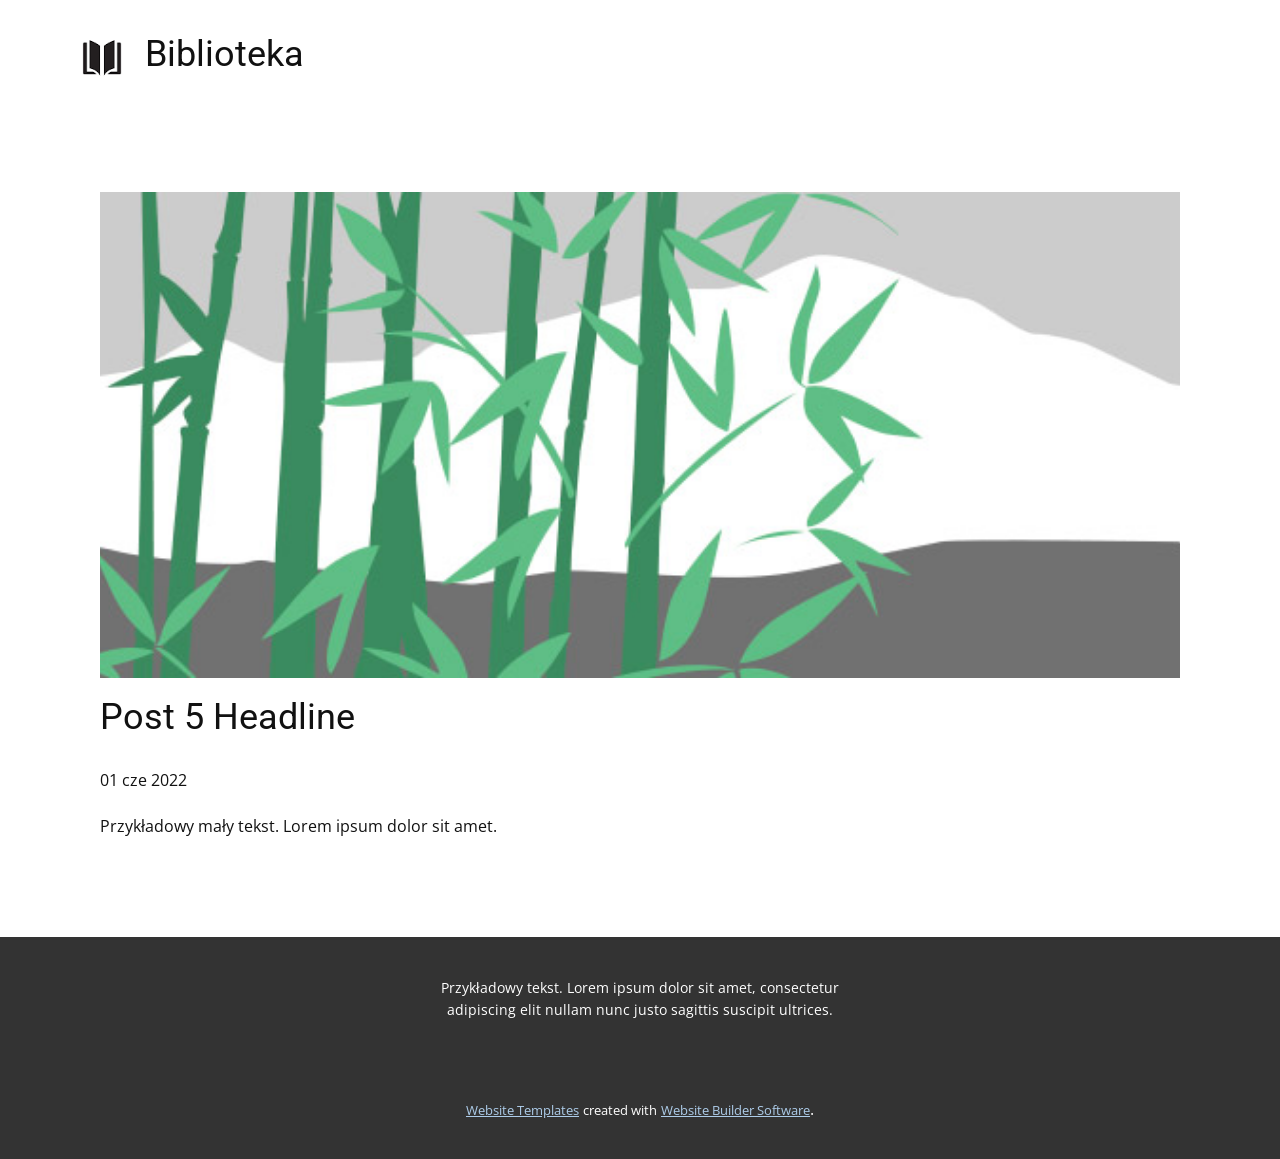
<file: Contact/blog/post-4.html>
<!doctype html>
<html style="font-size: 16px;"><head>
    <meta name="viewport" content="width=device-width, initial-scale=1.0">
    <meta charset="utf-8">
    <meta name="keywords" content="Post 1 Headline">
    <meta name="description" content="">
    <title>Post 5 Headline</title>
    <link rel="stylesheet" href="../nicepage.css" media="screen">
<link rel="stylesheet" href="../Post-Template.css" media="screen">
    <script class="u-script" type="text/javascript" src="../jquery.js" defer=""></script>
    <script class="u-script" type="text/javascript" src="../nicepage.js" defer=""></script>
    <meta name="generator" content="Nicepage 4.11.3, nicepage.com">
    <link id="u-theme-google-font" rel="stylesheet" href="https://fonts.googleapis.com/css?family=Roboto:100,100i,300,300i,400,400i,500,500i,700,700i,900,900i|Open+Sans:300,300i,400,400i,500,500i,600,600i,700,700i,800,800i">
    
    
    <script type="application/ld+json">{
		"@context": "http://schema.org",
		"@type": "Organization",
		"name": "",
		"logo": "images/unnamed.png"
}</script>
    <meta name="theme-color" content="#478ac9">
  </head>
  <body class="u-body u-xl-mode"><header class="u-clearfix u-header u-header" id="sec-e976"><div class="u-clearfix u-sheet u-sheet-1">
        <a href="https://nicepage.com" class="u-image u-logo u-image-1" data-image-width="85" data-image-height="85">
          <img src="../images/unnamed.png" class="u-logo-image u-logo-image-1">
        </a>
        <h2 class="u-text u-text-1">Biblioteka</h2>
        <nav class="u-menu u-menu-dropdown u-offcanvas u-menu-1">
          <div class="menu-collapse" style="font-size: 1rem; letter-spacing: 0px;">
            <a class="u-button-style u-custom-left-right-menu-spacing u-custom-padding-bottom u-custom-top-bottom-menu-spacing u-nav-link u-text-active-palette-1-base u-text-hover-palette-2-base" href="#">
              <svg class="u-svg-link" viewBox="0 0 24 24"><use xmlns:xlink="http://www.w3.org/1999/xlink" xlink:href="#menu-hamburger"></use></svg>
              <svg class="u-svg-content" version="1.1" id="menu-hamburger" viewBox="0 0 16 16" x="0px" y="0px" xmlns:xlink="http://www.w3.org/1999/xlink" xmlns="http://www.w3.org/2000/svg"><g><rect y="1" width="16" height="2"></rect><rect y="7" width="16" height="2"></rect><rect y="13" width="16" height="2"></rect>
</g></svg>
            </a>
          </div>
          <div class="u-custom-menu u-nav-container"></div>
          <div class="u-custom-menu u-nav-container-collapse">
            <div class="u-black u-container-style u-inner-container-layout u-opacity u-opacity-95 u-sidenav">
              <div class="u-inner-container-layout u-sidenav-overflow">
                <div class="u-menu-close"></div>
                <ul class="u-align-center u-nav u-popupmenu-items u-unstyled u-nav-1"><li class="u-nav-item"><a class="u-button-style u-nav-link" href="../Strona-Główna.html">Strona Główna</a>
</li></ul>
              </div>
            </div>
            <div class="u-black u-menu-overlay u-opacity u-opacity-70"></div>
          </div>
        </nav>
      </div></header>
    <section class="u-align-center u-clearfix u-section-1" id="sec-84b7">
      <div class="u-clearfix u-sheet u-valign-middle-md u-valign-middle-sm u-valign-middle-xs u-sheet-1"><!--post_details--><!--post_details_options_json--><!--{"source":""}--><!--/post_details_options_json--><!--blog_post-->
        <div class="u-container-style u-expanded-width u-post-details u-post-details-1">
          <div class="u-container-layout u-valign-middle u-container-layout-1"><!--blog_post_image-->
            <img alt="" class="u-blog-control u-expanded-width u-image u-image-default u-image-1" src="[data-uri]"><!--/blog_post_image--><!--blog_post_header-->
            <h2 class="u-blog-control u-text u-text-1">Post 5 Headline</h2><!--/blog_post_header--><!--blog_post_metadata-->
            <div class="u-blog-control u-metadata u-metadata-1"><!--blog_post_metadata_date-->
              <span class="u-meta-date u-meta-icon">01 cze 2022</span><!--/blog_post_metadata_date--><!--blog_post_metadata_category-->
              <!--/blog_post_metadata_category--><!--blog_post_metadata_comments-->
              <!--/blog_post_metadata_comments-->
            </div><!--/blog_post_metadata--><!--blog_post_content-->
            <div class="u-align-justify u-blog-control u-post-content u-text u-text-2 fr-view">
  Przykładowy mały tekst. Lorem ipsum dolor sit amet.
  </div><!--/blog_post_content-->
          </div>
        </div><!--/blog_post--><!--/post_details-->
      </div>
    </section>
    
    
    <footer class="u-align-center u-clearfix u-footer u-grey-80 u-footer" id="sec-a70b"><div class="u-clearfix u-sheet u-sheet-1">
        <p class="u-small-text u-text u-text-variant u-text-1">Przykładowy tekst. Lorem ipsum dolor sit amet, consectetur adipiscing elit nullam nunc justo sagittis suscipit ultrices.</p>
      </div></footer>
    <section class="u-backlink u-clearfix u-grey-80">
      <a class="u-link" href="https://nicepage.com/website-templates" target="_blank">
        <span>Website Templates</span>
      </a>
      <p class="u-text">
        <span>created with</span>
      </p>
      <a class="u-link" href="" target="_blank">
        <span>Website Builder Software</span>
      </a>. 
    </section>
  
</body></html>
</file>
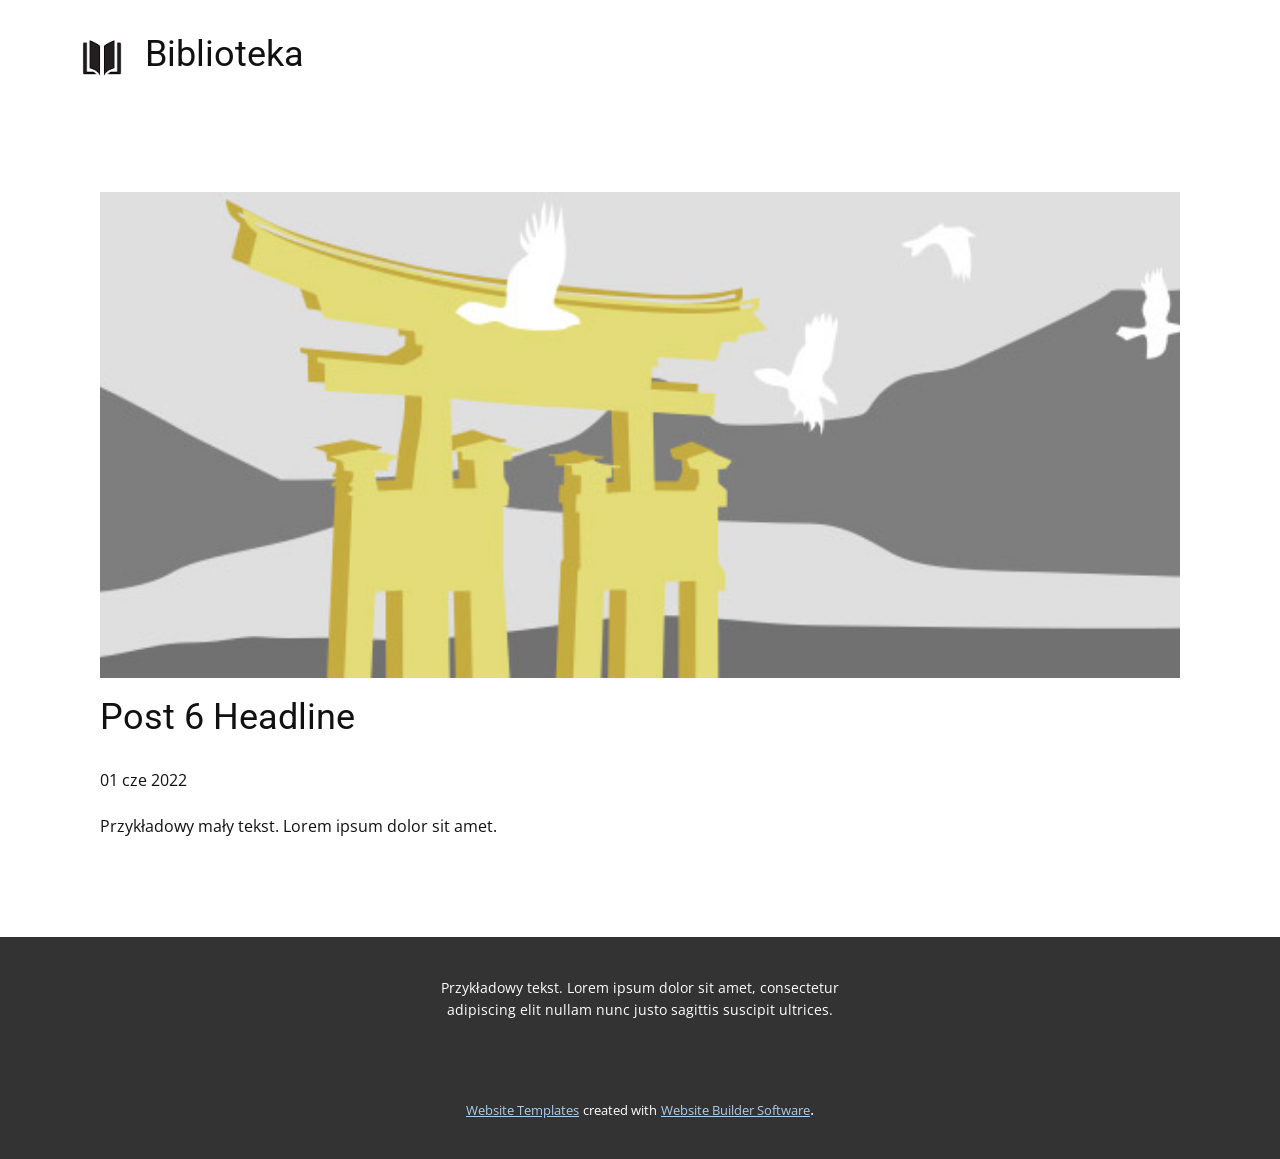
<file: Contact/blog/post-5.html>
<!doctype html>
<html style="font-size: 16px;"><head>
    <meta name="viewport" content="width=device-width, initial-scale=1.0">
    <meta charset="utf-8">
    <meta name="keywords" content="Post 1 Headline">
    <meta name="description" content="">
    <title>Post 6 Headline</title>
    <link rel="stylesheet" href="../nicepage.css" media="screen">
<link rel="stylesheet" href="../Post-Template.css" media="screen">
    <script class="u-script" type="text/javascript" src="../jquery.js" defer=""></script>
    <script class="u-script" type="text/javascript" src="../nicepage.js" defer=""></script>
    <meta name="generator" content="Nicepage 4.11.3, nicepage.com">
    <link id="u-theme-google-font" rel="stylesheet" href="https://fonts.googleapis.com/css?family=Roboto:100,100i,300,300i,400,400i,500,500i,700,700i,900,900i|Open+Sans:300,300i,400,400i,500,500i,600,600i,700,700i,800,800i">
    
    
    <script type="application/ld+json">{
		"@context": "http://schema.org",
		"@type": "Organization",
		"name": "",
		"logo": "images/unnamed.png"
}</script>
    <meta name="theme-color" content="#478ac9">
  </head>
  <body class="u-body u-xl-mode"><header class="u-clearfix u-header u-header" id="sec-e976"><div class="u-clearfix u-sheet u-sheet-1">
        <a href="https://nicepage.com" class="u-image u-logo u-image-1" data-image-width="85" data-image-height="85">
          <img src="../images/unnamed.png" class="u-logo-image u-logo-image-1">
        </a>
        <h2 class="u-text u-text-1">Biblioteka</h2>
        <nav class="u-menu u-menu-dropdown u-offcanvas u-menu-1">
          <div class="menu-collapse" style="font-size: 1rem; letter-spacing: 0px;">
            <a class="u-button-style u-custom-left-right-menu-spacing u-custom-padding-bottom u-custom-top-bottom-menu-spacing u-nav-link u-text-active-palette-1-base u-text-hover-palette-2-base" href="#">
              <svg class="u-svg-link" viewBox="0 0 24 24"><use xmlns:xlink="http://www.w3.org/1999/xlink" xlink:href="#menu-hamburger"></use></svg>
              <svg class="u-svg-content" version="1.1" id="menu-hamburger" viewBox="0 0 16 16" x="0px" y="0px" xmlns:xlink="http://www.w3.org/1999/xlink" xmlns="http://www.w3.org/2000/svg"><g><rect y="1" width="16" height="2"></rect><rect y="7" width="16" height="2"></rect><rect y="13" width="16" height="2"></rect>
</g></svg>
            </a>
          </div>
          <div class="u-custom-menu u-nav-container"></div>
          <div class="u-custom-menu u-nav-container-collapse">
            <div class="u-black u-container-style u-inner-container-layout u-opacity u-opacity-95 u-sidenav">
              <div class="u-inner-container-layout u-sidenav-overflow">
                <div class="u-menu-close"></div>
                <ul class="u-align-center u-nav u-popupmenu-items u-unstyled u-nav-1"><li class="u-nav-item"><a class="u-button-style u-nav-link" href="../Strona-Główna.html">Strona Główna</a>
</li></ul>
              </div>
            </div>
            <div class="u-black u-menu-overlay u-opacity u-opacity-70"></div>
          </div>
        </nav>
      </div></header>
    <section class="u-align-center u-clearfix u-section-1" id="sec-84b7">
      <div class="u-clearfix u-sheet u-valign-middle-md u-valign-middle-sm u-valign-middle-xs u-sheet-1"><!--post_details--><!--post_details_options_json--><!--{"source":""}--><!--/post_details_options_json--><!--blog_post-->
        <div class="u-container-style u-expanded-width u-post-details u-post-details-1">
          <div class="u-container-layout u-valign-middle u-container-layout-1"><!--blog_post_image-->
            <img alt="" class="u-blog-control u-expanded-width u-image u-image-default u-image-1" src="[data-uri]"><!--/blog_post_image--><!--blog_post_header-->
            <h2 class="u-blog-control u-text u-text-1">Post 6 Headline</h2><!--/blog_post_header--><!--blog_post_metadata-->
            <div class="u-blog-control u-metadata u-metadata-1"><!--blog_post_metadata_date-->
              <span class="u-meta-date u-meta-icon">01 cze 2022</span><!--/blog_post_metadata_date--><!--blog_post_metadata_category-->
              <!--/blog_post_metadata_category--><!--blog_post_metadata_comments-->
              <!--/blog_post_metadata_comments-->
            </div><!--/blog_post_metadata--><!--blog_post_content-->
            <div class="u-align-justify u-blog-control u-post-content u-text u-text-2 fr-view">
  Przykładowy mały tekst. Lorem ipsum dolor sit amet.
  </div><!--/blog_post_content-->
          </div>
        </div><!--/blog_post--><!--/post_details-->
      </div>
    </section>
    
    
    <footer class="u-align-center u-clearfix u-footer u-grey-80 u-footer" id="sec-a70b"><div class="u-clearfix u-sheet u-sheet-1">
        <p class="u-small-text u-text u-text-variant u-text-1">Przykładowy tekst. Lorem ipsum dolor sit amet, consectetur adipiscing elit nullam nunc justo sagittis suscipit ultrices.</p>
      </div></footer>
    <section class="u-backlink u-clearfix u-grey-80">
      <a class="u-link" href="https://nicepage.com/website-templates" target="_blank">
        <span>Website Templates</span>
      </a>
      <p class="u-text">
        <span>created with</span>
      </p>
      <a class="u-link" href="" target="_blank">
        <span>Website Builder Software</span>
      </a>. 
    </section>
  
</body></html>
</file>
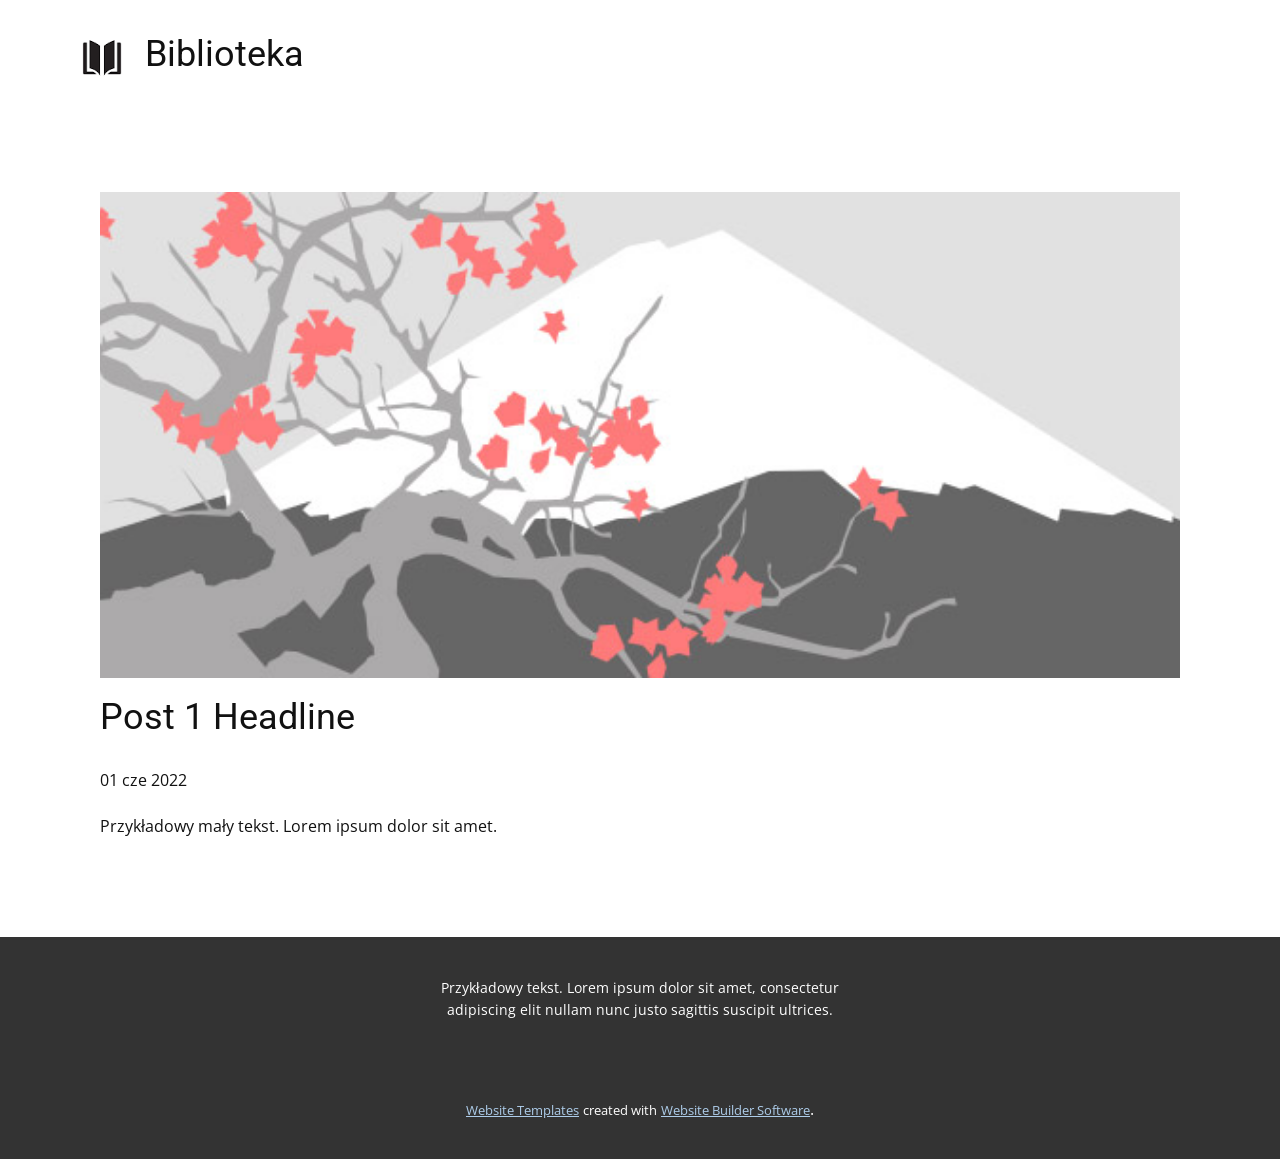
<file: Contact/blog/post.html>
<!doctype html>
<html style="font-size: 16px;"><head>
    <meta name="viewport" content="width=device-width, initial-scale=1.0">
    <meta charset="utf-8">
    <meta name="keywords" content="Post 1 Headline">
    <meta name="description" content="">
    <title>Post 1 Headline</title>
    <link rel="stylesheet" href="../nicepage.css" media="screen">
<link rel="stylesheet" href="../Post-Template.css" media="screen">
    <script class="u-script" type="text/javascript" src="../jquery.js" defer=""></script>
    <script class="u-script" type="text/javascript" src="../nicepage.js" defer=""></script>
    <meta name="generator" content="Nicepage 4.11.3, nicepage.com">
    <link id="u-theme-google-font" rel="stylesheet" href="https://fonts.googleapis.com/css?family=Roboto:100,100i,300,300i,400,400i,500,500i,700,700i,900,900i|Open+Sans:300,300i,400,400i,500,500i,600,600i,700,700i,800,800i">
    
    
    <script type="application/ld+json">{
		"@context": "http://schema.org",
		"@type": "Organization",
		"name": "",
		"logo": "images/unnamed.png"
}</script>
    <meta name="theme-color" content="#478ac9">
  </head>
  <body class="u-body u-xl-mode"><header class="u-clearfix u-header u-header" id="sec-e976"><div class="u-clearfix u-sheet u-sheet-1">
        <a href="https://nicepage.com" class="u-image u-logo u-image-1" data-image-width="85" data-image-height="85">
          <img src="../images/unnamed.png" class="u-logo-image u-logo-image-1">
        </a>
        <h2 class="u-text u-text-1">Biblioteka</h2>
        <nav class="u-menu u-menu-dropdown u-offcanvas u-menu-1">
          <div class="menu-collapse" style="font-size: 1rem; letter-spacing: 0px;">
            <a class="u-button-style u-custom-left-right-menu-spacing u-custom-padding-bottom u-custom-top-bottom-menu-spacing u-nav-link u-text-active-palette-1-base u-text-hover-palette-2-base" href="#">
              <svg class="u-svg-link" viewBox="0 0 24 24"><use xmlns:xlink="http://www.w3.org/1999/xlink" xlink:href="#menu-hamburger"></use></svg>
              <svg class="u-svg-content" version="1.1" id="menu-hamburger" viewBox="0 0 16 16" x="0px" y="0px" xmlns:xlink="http://www.w3.org/1999/xlink" xmlns="http://www.w3.org/2000/svg"><g><rect y="1" width="16" height="2"></rect><rect y="7" width="16" height="2"></rect><rect y="13" width="16" height="2"></rect>
</g></svg>
            </a>
          </div>
          <div class="u-custom-menu u-nav-container"></div>
          <div class="u-custom-menu u-nav-container-collapse">
            <div class="u-black u-container-style u-inner-container-layout u-opacity u-opacity-95 u-sidenav">
              <div class="u-inner-container-layout u-sidenav-overflow">
                <div class="u-menu-close"></div>
                <ul class="u-align-center u-nav u-popupmenu-items u-unstyled u-nav-1"><li class="u-nav-item"><a class="u-button-style u-nav-link" href="../Strona-Główna.html">Strona Główna</a>
</li></ul>
              </div>
            </div>
            <div class="u-black u-menu-overlay u-opacity u-opacity-70"></div>
          </div>
        </nav>
      </div></header>
    <section class="u-align-center u-clearfix u-section-1" id="sec-84b7">
      <div class="u-clearfix u-sheet u-valign-middle-md u-valign-middle-sm u-valign-middle-xs u-sheet-1"><!--post_details--><!--post_details_options_json--><!--{"source":""}--><!--/post_details_options_json--><!--blog_post-->
        <div class="u-container-style u-expanded-width u-post-details u-post-details-1">
          <div class="u-container-layout u-valign-middle u-container-layout-1"><!--blog_post_image-->
            <img alt="" class="u-blog-control u-expanded-width u-image u-image-default u-image-1" src="[data-uri]"><!--/blog_post_image--><!--blog_post_header-->
            <h2 class="u-blog-control u-text u-text-1">Post 1 Headline</h2><!--/blog_post_header--><!--blog_post_metadata-->
            <div class="u-blog-control u-metadata u-metadata-1"><!--blog_post_metadata_date-->
              <span class="u-meta-date u-meta-icon">01 cze 2022</span><!--/blog_post_metadata_date--><!--blog_post_metadata_category-->
              <!--/blog_post_metadata_category--><!--blog_post_metadata_comments-->
              <!--/blog_post_metadata_comments-->
            </div><!--/blog_post_metadata--><!--blog_post_content-->
            <div class="u-align-justify u-blog-control u-post-content u-text u-text-2 fr-view">
  Przykładowy mały tekst. Lorem ipsum dolor sit amet.
  </div><!--/blog_post_content-->
          </div>
        </div><!--/blog_post--><!--/post_details-->
      </div>
    </section>
    
    
    <footer class="u-align-center u-clearfix u-footer u-grey-80 u-footer" id="sec-a70b"><div class="u-clearfix u-sheet u-sheet-1">
        <p class="u-small-text u-text u-text-variant u-text-1">Przykładowy tekst. Lorem ipsum dolor sit amet, consectetur adipiscing elit nullam nunc justo sagittis suscipit ultrices.</p>
      </div></footer>
    <section class="u-backlink u-clearfix u-grey-80">
      <a class="u-link" href="https://nicepage.com/website-templates" target="_blank">
        <span>Website Templates</span>
      </a>
      <p class="u-text">
        <span>created with</span>
      </p>
      <a class="u-link" href="" target="_blank">
        <span>Website Builder Software</span>
      </a>. 
    </section>
  
</body></html>
</file>
